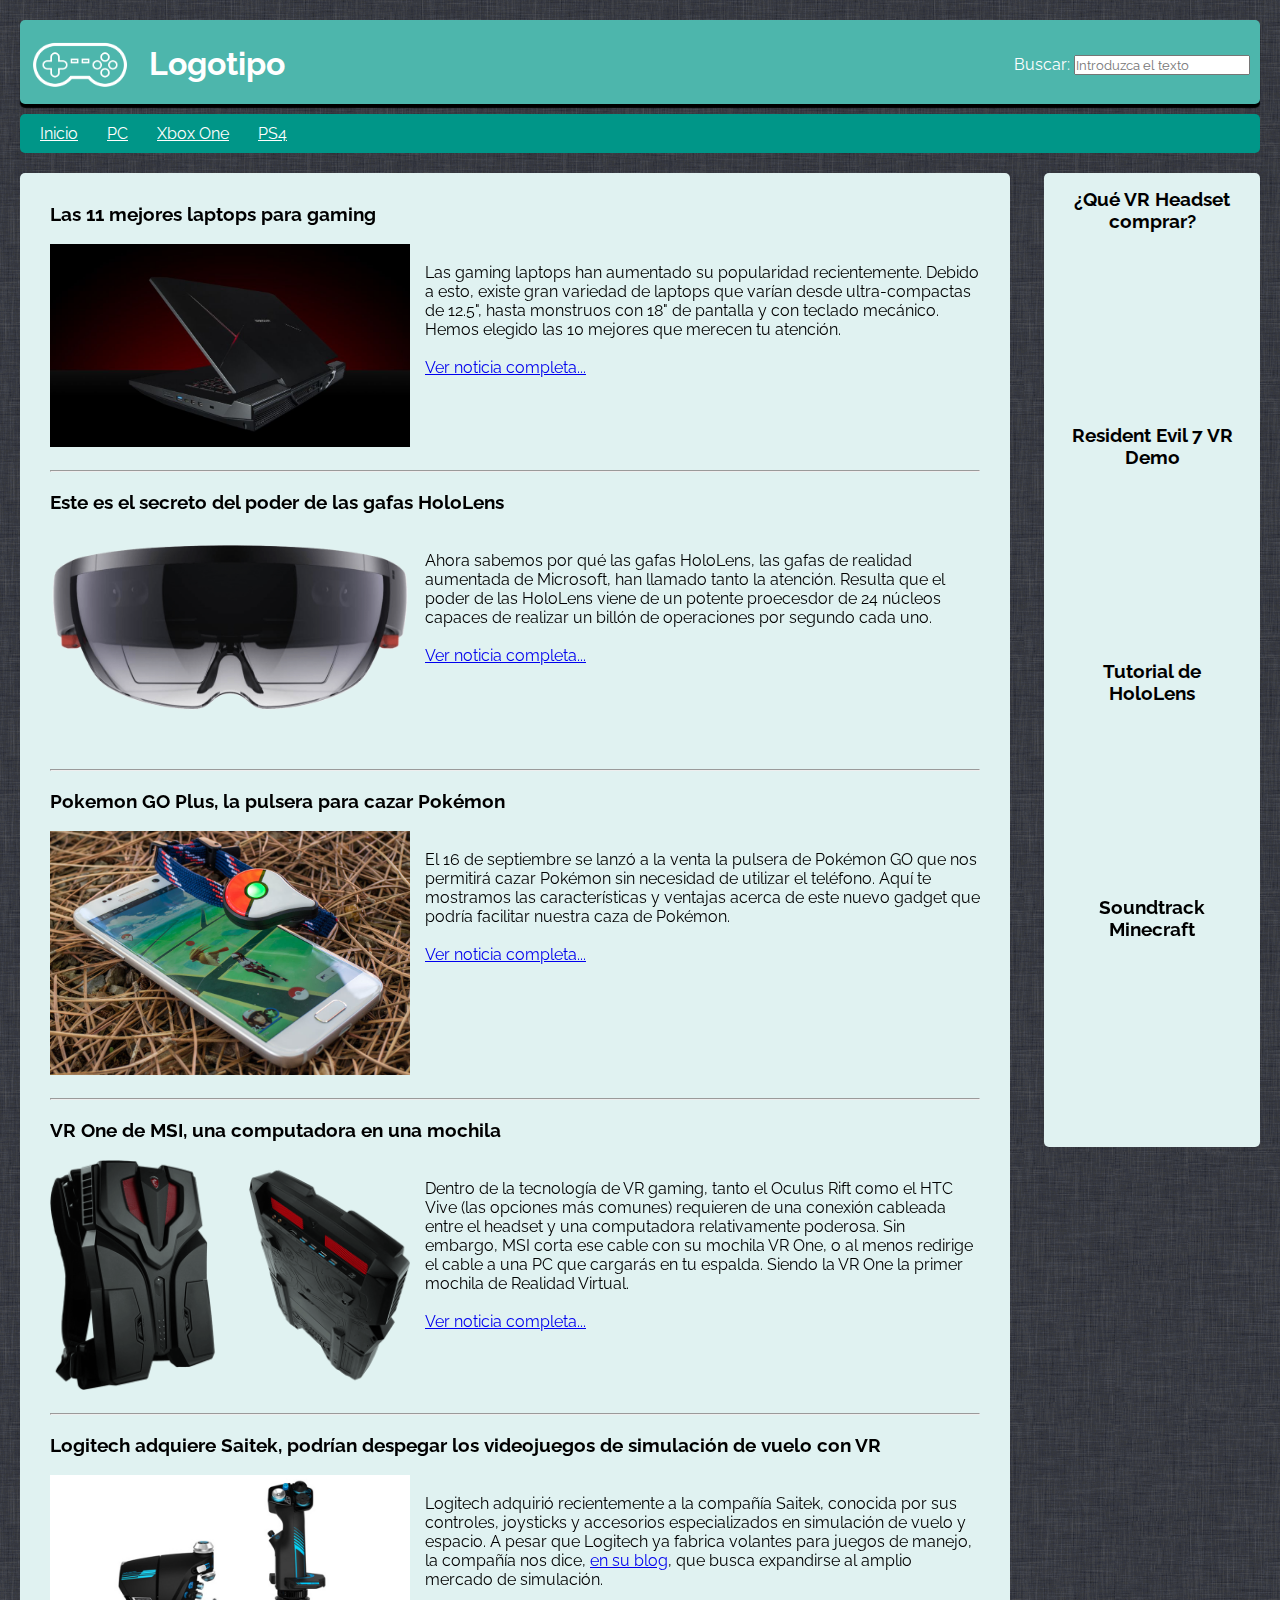
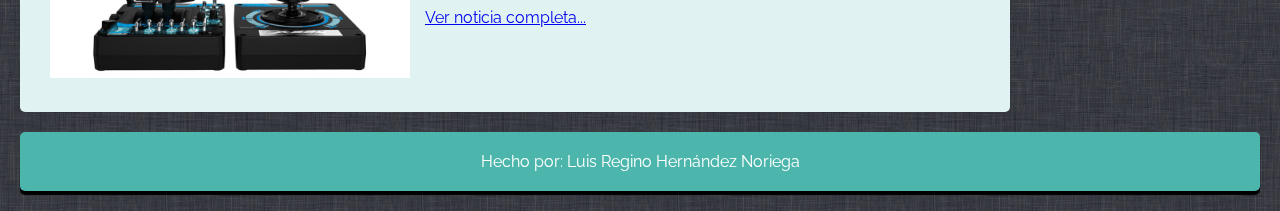
<file: blog/index.html>
<!DOCTYPE html>
<html lang="en">
<head>
	<meta charset="UTF-8">
	<title>Blog estático</title>
	<link href="https://fonts.googleapis.com/css?family=Raleway" rel="stylesheet">
	<style>
		*{
			padding:0px;
			margin:0px;
			font-family: 'Raleway', sans-serif;
		}
		body{
			padding:10px;
			/*background-color:#D2D7D3;*/
			background-image:url("img/IehB7.png");
			background-repeat: repeat;
		}
		header, footer{
			color:white;
			margin:10px;
			background-color:#4db6ac;
			border-radius: 5px;
			padding: 10px;
			box-shadow: 0px 4px 1px black;
		}
		#logotipo, #logotipo *{
			display: inline-block;
			margin-top:5px;
		}
		#titulo{
			margin-left:15px;
			margin-top:10px;
			vertical-align: top;
		}
		#buscar{
			margin-top:25px;
			display:inline-block;
			float:right;
		}
		.limpiar{
			clear:both;
		}
		nav{
			background-color: #009688;
			margin: 10px;
			padding:10px 20px;
			border-radius: 5px
		}
		nav li{
			display:inline-block;
			margin-right: 25px;
			color:white;
		}
		nav a{
			text-decoration: underline;
			color:white;
		}
		nav a:hover{
			font-weight: bold;
			font-size:13pt;
		}
		aside{
			display:inline-block;
			font-size:12pt;
			max-width: 15%;
			min-height: 500px;
			margin:10px;
			padding:20px;
			background-color:#e0f2f1;/*#E7E7DE;*/
			border-radius:5px;		
		}
		aside li{
			margin:5px 20px;
		}
		section{
			border-radius:5px;
			margin:10px;
			display:inline-block;
			
		}
		aside, #main, #right{			
			/*box-shadow: 10px 10px 5px -7px rgba(0,0,0,0.75);	*/
		}
		#main{
			display:inline-block;
			border-radius: 5px;
			padding:30px;
			background-color: #e0f2f1;
			max-width: 75%;
		}
		#main h2{
			font-size:14pt;
		}
		.noticia-imagen{
			float:left;
			display:inline;
			margin-right:15px;
		}
		.noticia-imagen img{
			width:360px;
		}
		.noticia-info{
			clear:left;
			display:inline;
		}
		.limpiar{
			clear:both;
		}
		#main p{
			display:inline;
		}
		#right{
			float:right;
			text-align:center;
			display:inline;
			background-color: #e0f2f1;
			margin:0px;
			padding:15px;
			border-radius: 5px;
			max-width: 15%;
			min-height: 500px;
		}
		footer{
			text-align: center;
			clear:both;
			padding:20px;
		}
		@media screen and (max-width:960px){
			.noticia-imagen img{
				width:250px;
			}
		}
		@media screen and (max-width:960px){
			#main{
				max-width:98%;
			}
			#right{
				min-height: 50px;
				margin-top:15px;
				float:left;
				width:98%;
				max-width: 95%;
			}
			#right iframe{
				width:23%;
				display:inline;
			}
			#right h3, #right br{
				display:none;
			}
		}
	</style>
</head>
<body>
	<header>
		<div id="logotipo">
			<img src="img/logo_white.png" alt="Logo" width="100px"/>
			<h1 id="titulo">Logotipo</h1>
		</div>
		
		<div id="buscar">
			<form action="get">
				<label for="buscar">Buscar:</label>
				<input type="text" placeholder="Introduzca el texto">
			</form>
		</div>
	</header>
	<nav>
		<ul>
			<li><a href="index.html">Inicio</a></li>
			<li><a href="http://www.ign.com/pc" target="_blank">PC</a></li>
			<li><a href="http://www.ign.com/xbox-one" target="_blank">Xbox One</a></li>
			<li><a href="http://www.ign.com/ps4" target="_blank">PS4</a></li>
		</ul>
	</nav>
	<!--<aside>
		<p>Lorem ipsum dolor sit amet, consectetur adipisicing elit. Quo temporibus explicabo voluptas quod reiciendis enim, nihil at voluptatibus consequuntur, ab vitae nesciunt nobis necessitatibus.</p>
			<ul>
				<li>C++</li>
				<li>Java</li>
				<li>C#</li>
			</ul>
	</aside>-->
	<section>
		<div id="main">
			<div class="noticia">
				<h2>Las 11 mejores laptops para gaming</h2><br>
				<div class="noticia-imagen">
					<img src="img/gaming-laptop.jpg" alt="Logo">	
				</div>
				<div class="noticia-info"><br>
					<p>Las gaming laptops han aumentado su popularidad recientemente. Debido a esto, existe gran variedad de laptops que varían desde ultra-compactas de 12.5", hasta monstruos con 18" de pantalla y con teclado mecánico. Hemos elegido las 10 mejores que merecen tu atención.</p> <br><br>
					<a href="http://www.bestproducts.com/tech/electronics/g1636/best-gaming-laptops/?slide=1" target="_blank">Ver noticia completa...</a><br> <br>	
				</div>

				<div class="limpiar"></div>				
			</div>			
			<br><hr><br>
			<div class="noticia">
				<h2>Este es el secreto del poder de las gafas HoloLens</h2><br>
				<div class="noticia-imagen">
					<img src="img/hololens.png" alt="Logo">	
				</div>
				<div class="noticia-info"><br>
					<p>Ahora sabemos por qué las gafas HoloLens, las gafas de realidad aumentada de Microsoft, han llamado tanto la atención. Resulta que el poder de las HoloLens viene de un potente proecesdor de 24 núcleos capaces de realizar un billón de operaciones por segundo cada uno.</p> <br><br>
					<a href="https://www.cnet.com/es/noticias/microsoft-hololens-gafas-realidad-aumentada-procesador-24-nucleos/" target="_blank">Ver noticia completa...</a>
					<br> <br>
				</div>

				<div class="limpiar"></div>				
			</div>
			<br><hr><br>
			<div class="noticia">
				<h2>Pokemon GO Plus, la pulsera para cazar Pokémon</h2><br>
				<div class="noticia-imagen">
					<img src="img/pokegoplus.jpg" alt="Pokemon GO Plus">	
				</div>
				<div class="noticia-info"><br>
					<p>El 16 de septiembre se lanzó a la venta la pulsera de Pokémon GO que nos permitirá cazar Pokémon sin necesidad de utilizar el teléfono. Aquí te mostramos las características y ventajas acerca de este nuevo gadget que podría facilitar nuestra caza de Pokémon.</p><br><br>
					<a href="http://www.elandroidelibre.com/2016/09/analisis-pokemon-go-plus.html" target="_blank">Ver noticia completa...</a><br> <br>	
				</div>

				<div class="limpiar"></div>				
			</div>
			<br><hr><br>
			<div class="noticia">
				<h2>VR One de MSI, una computadora en una mochila</h2><br>
				<div class="noticia-imagen">
					<img src="img/backpack2.png" alt="Pokemon GO Plus">	
				</div>
				<div class="noticia-info"><br>
					<p>Dentro de la tecnología de VR gaming, tanto el Oculus Rift como el HTC Vive (las opciones más comunes) requieren de una conexión cableada entre el headset y una computadora relativamente poderosa. Sin embargo, MSI corta ese cable con su mochila VR One, o al menos redirige el cable a una PC que cargarás en tu espalda. Siendo la VR One la primer mochila de Realidad Virtual.</p><br><br>
					<a href="http://www.pcgamer.com/msis-vr-one-is-a-pascal-powered-pc-in-a-backpack/" target="_blank">Ver noticia completa...</a><br> <br>	
				</div>

				<div class="limpiar"></div>				
			</div>
			<br><hr><br>
			<div class="noticia">
				<h2>Logitech adquiere Saitek, podrían despegar los videojuegos de simulación de vuelo con VR</h2><br>
				<div class="noticia-imagen">
					<img src="img/logitech.jpg" alt="Pokemon GO Plus">	
				</div>
				<div class="noticia-info"><br>
					<p>Logitech adquirió recientemente a la compañía Saitek, conocida por sus controles, joysticks y accesorios especializados en simulación de vuelo y espacio. A pesar que Logitech ya fabrica volantes para juegos de manejo, la compañía nos dice, <a href="http://blog.logitech.com/2016/09/15/creating-immersive-gaming-experience-logitech-acquires-saitek/" target="_blank">en su blog</a>, que busca expandirse al amplio mercado de simulación. </p><br><br>
					<a href="http://www.techradar.com/news/gaming/logitech-cleared-for-take-off-snaps-up-flight-stick-specialist-saitek-1328755" target="_blank">Ver noticia completa...</a><br> <br>	
				</div>

				<div class="limpiar"></div>				
			</div>
		</div>

		<div id="right">
			<h3>¿Qué VR Headset comprar?</h3><br>
			<iframe width="100%" src="https://www.youtube.com/embed/yeoi3R8lHaw?rel=0&amp;showinfo=0" frameborder="0" allowfullscreen></iframe><br><br>
			<h3>Resident Evil 7 VR Demo</h3><br>
			<iframe width="100%" src="https://www.youtube.com/embed/NlNvXjnDDqA?rel=0&amp;showinfo=0" frameborder="0" allowfullscreen></iframe><br><br>
			<h3>Tutorial de HoloLens</h3><br>
			<iframe width="100%" src="https://www.youtube.com/embed/VX3O650comM?rel=0&amp;showinfo=0" frameborder="0" allowfullscreen></iframe><br><br>
			<h3>Soundtrack Minecraft</h3><br>
			<iframe width="100%" src="https://www.youtube.com/embed/vPs5xUTvoHo?rel=0&amp;showinfo=0" frameborder="0" allowfullscreen></iframe><br><br>
		</div>
	</section>
	<footer>
		<p>Hecho por: Luis Regino Hernández Noriega</p>
	</footer>
</body>
</html>
</file>
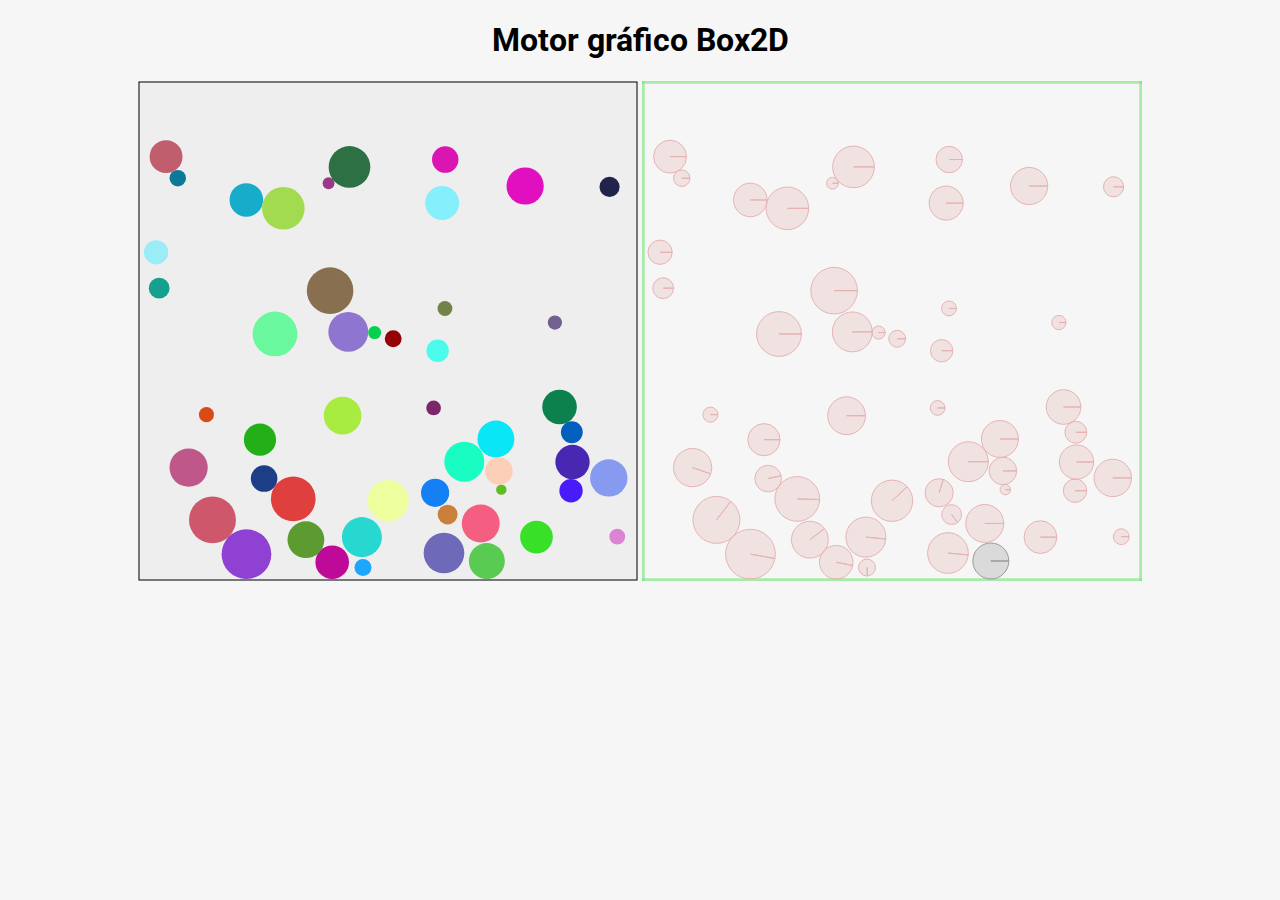
<file: box2d/index.html>
<!DOCTYPE html>
<html lang="en">
<head>
	<meta charset="UTF-8">
	<title>Box2D</title>
	<link href="https://fonts.googleapis.com/css?family=Roboto" rel="stylesheet">
	<script type="text/javascript" src="Box2D.js"></script>
	<script type="text/javascript">
		window.addEventListener("load",eventWindowLoaded,false);

		function eventWindowLoaded(){
			canvasApp();
		}
		function canvasSupport(){
			return Modernizr.canvas;
		}
		function randomColor(){
			var R = Math.floor(Math.random()*256);
			var G = Math.floor(Math.random()*256);
			var B = Math.floor(Math.random()*256);
			return "rgb("+R+","+G+","+B+")";
		}
		function canvasApp(){
			if(!canvasSupport){
				return;
			}
			function dibujarPantalla(){
				world.Step(1/60,10,10);
				world.DrawDebugData();
				world.ClearForces();
				context.fillStyle = "#EEEEEE";
				context.fillRect(0,0,width,height);
				context.strokeStyle="#000000";
				context.strokeRect(1,1,width-2,height-2);
				for(var i=0;i<balls.length;i++){
					var position = balls[i].GetPosition();
					var fixtureList = balls[i].GetFixtureList();
					var shape = fixtureList.GetShape();
					context.fillStyle =  balls[i].color;
					context.beginPath();
					context.arc(position.x * scaleFactor , position.y *
					scaleFactor ,shape.GetRadius() *scaleFactor ,0,Math.PI*2,true);
					context.closePath();
					context.fill();
				}
			}
			//var elCanvas = document.getElementById("canvas");
			var theCanvas = document.getElementById("canvasOne");
			var context = theCanvas.getContext("2d");
			var theCanvasTwo = document.getElementById("canvasTwo");
			var context2 = theCanvasTwo.getContext("2d");
			var b2Vec2 = Box2D.Common.Math.b2Vec2,
			b2BodyDef = Box2D.Dynamics.b2BodyDef,
			b2Body = Box2D.Dynamics.b2Body,
			b2FixtureDef = Box2D.Dynamics.b2FixtureDef,
			b2World = Box2D.Dynamics.b2World,
			b2PolygonShape = Box2D.Collision.Shapes.b2PolygonShape,
			b2CircleShape = Box2D.Collision.Shapes.b2CircleShape,
			b2DebugDraw = Box2D.Dynamics.b2DebugDraw;
			var world = new b2World(new b2Vec2(0,10), true);
			var numBalls = 50;
			var scaleFactor = 30;
			var width = theCanvas.width;
			var height = theCanvas.height;
			var balls= new Array();
			for( var i=0;i<numBalls;i++){
				var ballDef = new b2BodyDef;
				ballDef.type = b2Body.b2_dynamicBody;
				var ypos = (Math.random()*height)/scaleFactor;
				var xpos = (Math.random()*width)/scaleFactor;
				var size = ((Math.random()*20)+5)/scaleFactor;
				ballDef.position.Set(xpos,ypos);
				var ballFixture = new b2FixtureDef;
				ballFixture.density = 10.0;
				ballFixture.friction = 1;
				ballFixture.restitution = 1;
				ballFixture.shape = new b2CircleShape(size);
				var newBall = world.CreateBody(ballDef);
				newBall.CreateFixture(ballFixture);
				newBall.color = randomColor();
				balls.push(newBall);
			}
			var wallDefs = new Array(
			{x:width/(2*scaleFactor),y:(1/scaleFactor),w: width/(2*scaleFactor) ,h:(1/scaleFactor)},

			//top wall (x,y) del centro de la figura, (w,h) a partir del centro de la figura, se hará hacia ambos lados
			{x:width/(2*scaleFactor),y:(height-1)/scaleFactor,w: width/(2*scaleFactor) ,h:1/scaleFactor},
			//bottom wall
			{x:(1/scaleFactor),y:height/(2*scaleFactor),w:(1/scaleFactor),h:height/(2*scaleFactor)},
			//left wall
			{x:(width-1)/scaleFactor,y:height/(2*scaleFactor),w:1/scaleFactor ,h:height/(2*scaleFactor)} );
			//right wall
			var walls = new Array();
			for(var i=0;i<wallDefs.length;i++){
				var wallDef = new b2BodyDef;
				wallDef.type= b2Body.b2_staticBody;
				wallDef.position.Set(wallDefs[i].x,wallDefs[i].y);
				var newWall = world.CreateBody(wallDef);
				var wallFixture = new b2FixtureDef();
				wallFixture.density = 10.0;
				wallFixture.friction = 0.5;
				wallFixture.restitution = 1;
				wallFixture.shape = new b2PolygonShape;
				wallFixture.shape.SetAsBox(wallDefs[i].w, wallDefs[i].h);
				newWall.CreateFixture(wallFixture);
				walls.push(newWall);
			}
			

			var debugDraw = new b2DebugDraw();
			debugDraw.SetSprite(context2);
			debugDraw.SetDrawScale(scaleFactor);
			debugDraw.SetFillAlpha(0.3);
			debugDraw.SetLineThickness(1);
			debugDraw.SetFlags(b2DebugDraw.e_shapeBit | b2DebugDraw.e_jointBit);
			world.SetDebugDraw(debugDraw);
			function gameLoop(){
				window.setTimeout(gameLoop,20);
				dibujarPantalla();
			}
			gameLoop();
		}
		
	</script>
</head>
<body style="background-color:#F6F6F6;">
	<header align="center">
		<h1 style="font-family:Roboto">Motor gráfico Box2D</h1>
	</header>
		<div align="center">
		<canvas id="canvasOne" width="500" height="500">
			Tu navegador no soporta Canvas
		</canvas>
		<canvas id="canvasTwo" width="500" height="500">
			Tu navegador no soporta Canvas
		</canvas>
	</div>
</body>
</html>
</file>
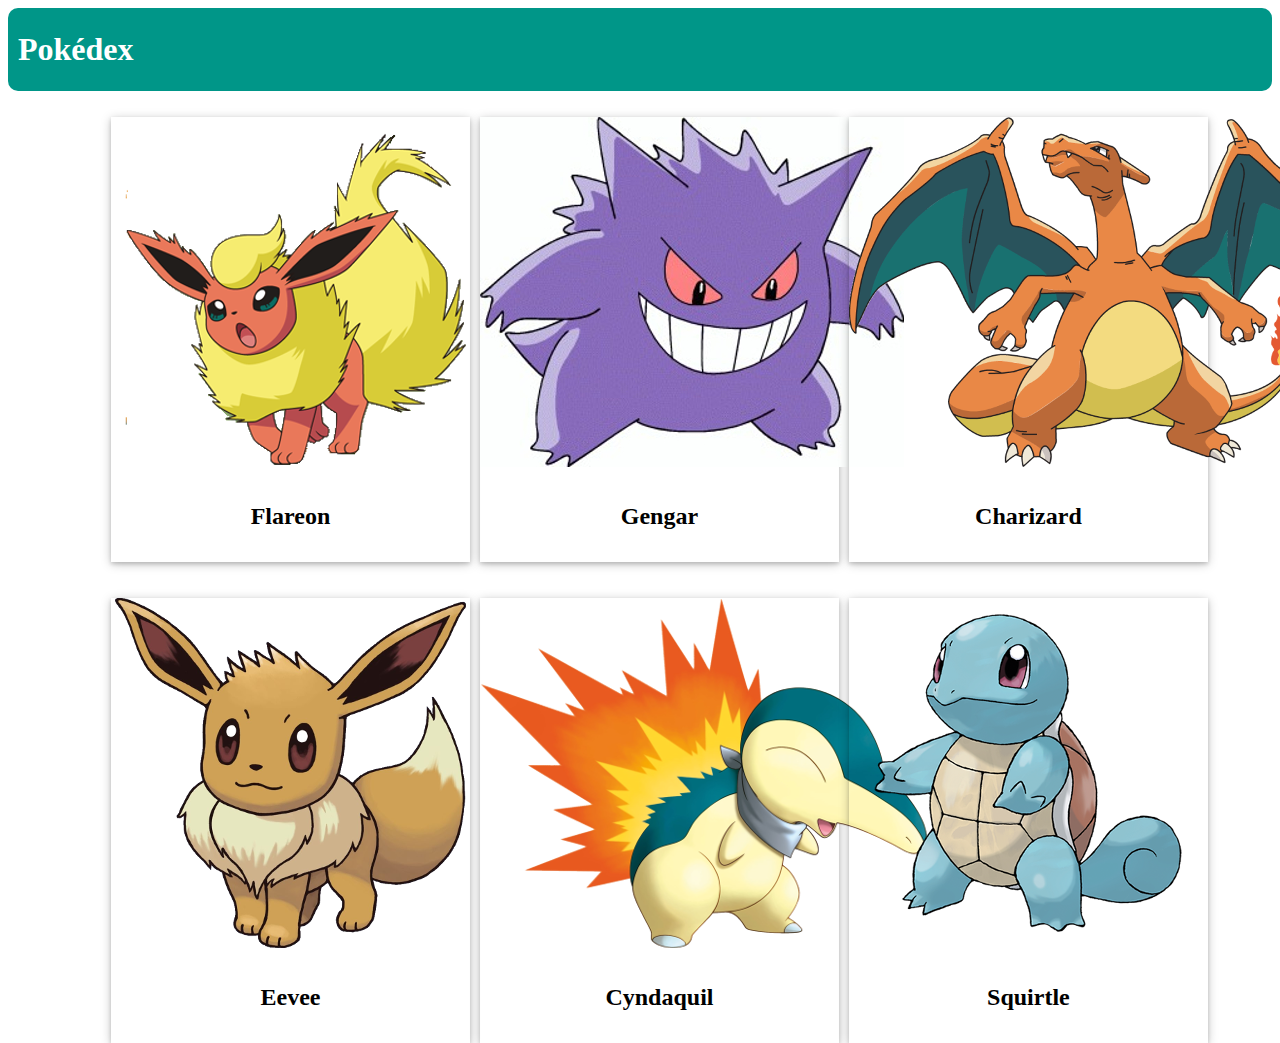
<file: galeria/index.html>
<!DOCTYPE html>
<html lang="en">
<head>
	<meta charset="UTF-8">
	<title>Galería</title>
	<link rel="stylesheet" href="main.css">
</head>
<body>
	<header class="verde">
		<h1>Pokédex</h1>
	</header>
	<div class="contenedor paddingColumna marginArriba">
		<div class="tarjeta">
			<div class="imagenTarjeta"><img src="img/flareon.png" alt="Flareon"></div>
			<div class="infoTarjeta">
				<h4>Flareon</h4>
			</div>
		</div>
		<div class="tarjeta">
			<div class="imagenTarjeta"><img src="img/gengar.jpg" alt="Gengar"></div>
			<div class="infoTarjeta">
				<h4>Gengar</h4>
			</div>
		</div>
		<div class="tarjeta">
			<div class="imagenTarjeta"><img src="img/charizard.png" alt="Charizard"></div>
			<div class="infoTarjeta">
				<h4>Charizard</h4>
			</div>
		</div>
		<div style="clear:both;"></div>
	</div>
	<div class="contenedor paddingColumna marginArriba">
		<div class="tarjeta">
			<div class="imagenTarjeta"><img src="img/eevee.png" alt="Eevee"></div>
			<div class="infoTarjeta">
				<h4>Eevee</h4>
			</div>
		</div>
		<div class="tarjeta">
			<div class="imagenTarjeta"><img src="img/cyndaquil.png" alt="Cyndaquil"></div>
			<div class="infoTarjeta">
				<h4>Cyndaquil</h4>
			</div>
		</div>
		<div class="tarjeta">
			<div class="imagenTarjeta"><img src="img/squirtle.png" alt="Squirtle"></div>
			<div class="infoTarjeta">
				<h4>Squirtle</h4>
			</div>
		</div>
	</div>
</body>
</html>
</file>
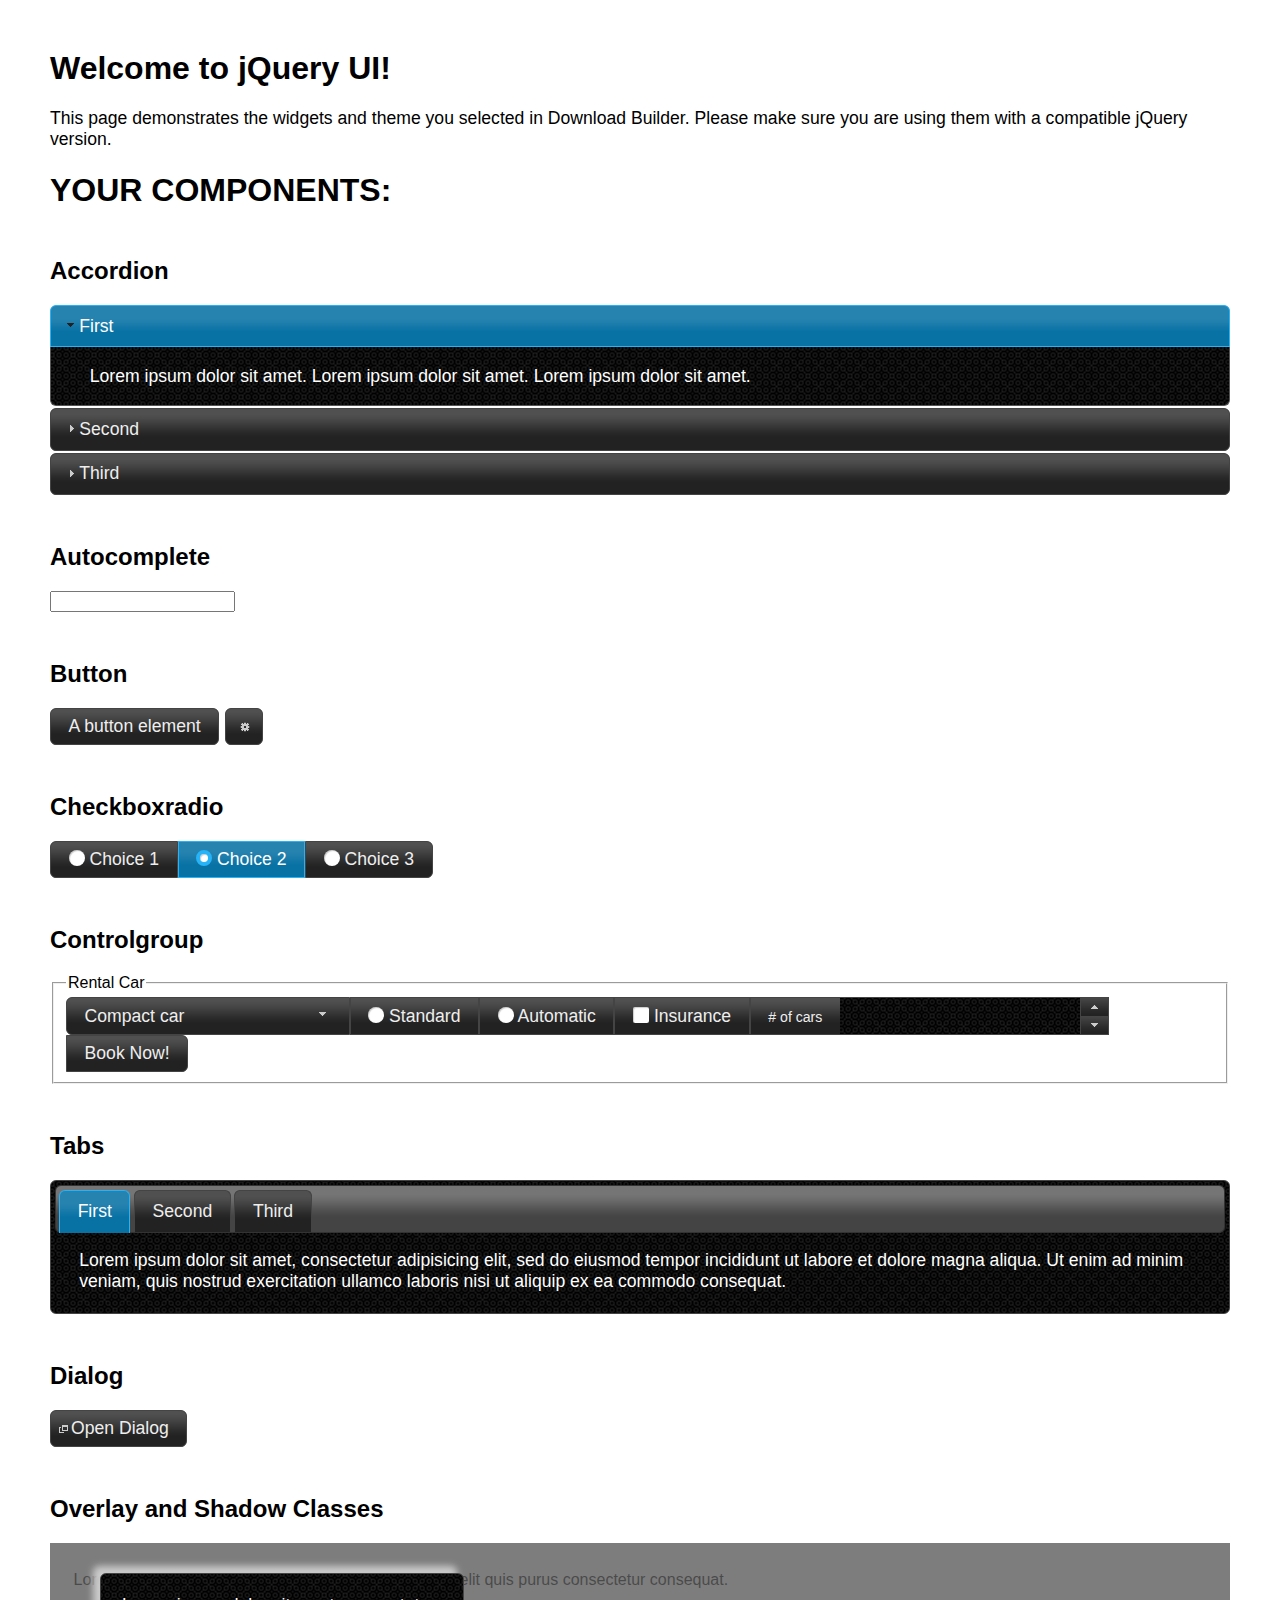
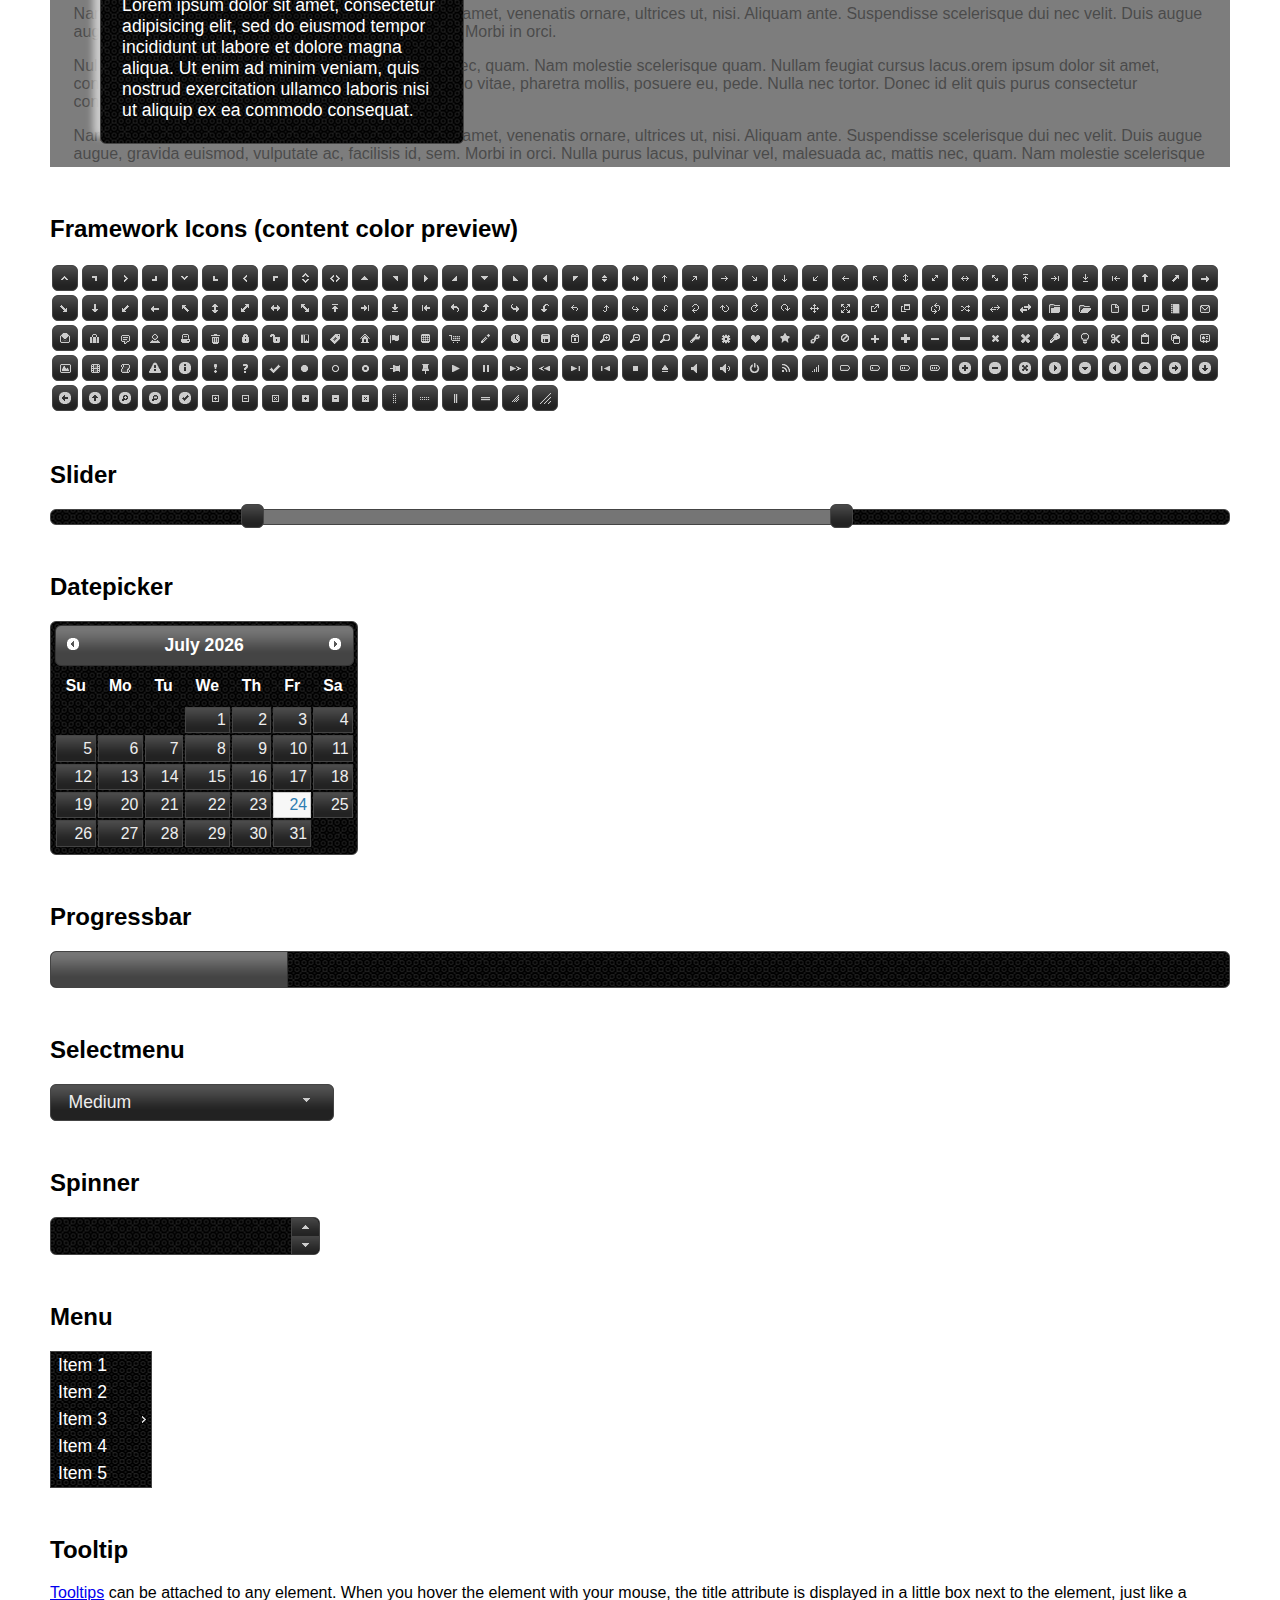
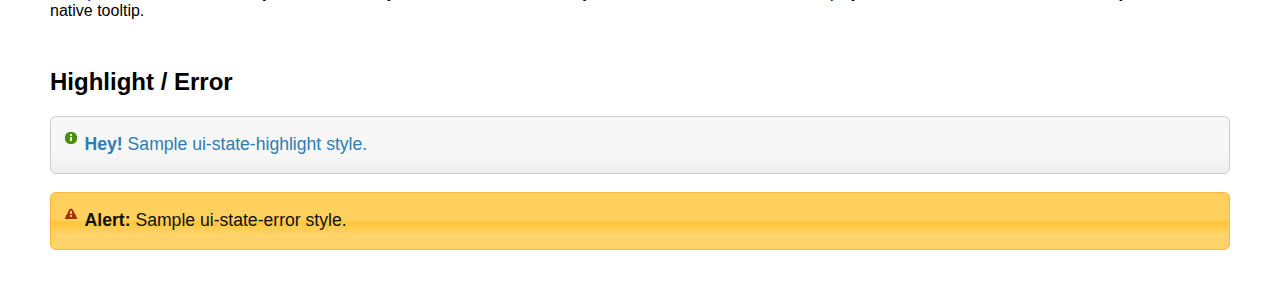
<file: jquery-ui-1.12.1.custom/index.html>
<!doctype html>
<html lang="us">
<head>
	<meta charset="utf-8">
	<title>jQuery UI Example Page</title>
	<link href="jquery-ui.css" rel="stylesheet">
	<style>
	body{
		font-family: "Trebuchet MS", sans-serif;
		margin: 50px;
	}
	.demoHeaders {
		margin-top: 2em;
	}
	#dialog-link {
		padding: .4em 1em .4em 20px;
		text-decoration: none;
		position: relative;
	}
	#dialog-link span.ui-icon {
		margin: 0 5px 0 0;
		position: absolute;
		left: .2em;
		top: 50%;
		margin-top: -8px;
	}
	#icons {
		margin: 0;
		padding: 0;
	}
	#icons li {
		margin: 2px;
		position: relative;
		padding: 4px 0;
		cursor: pointer;
		float: left;
		list-style: none;
	}
	#icons span.ui-icon {
		float: left;
		margin: 0 4px;
	}
	.fakewindowcontain .ui-widget-overlay {
		position: absolute;
	}
	select {
		width: 200px;
	}
	</style>
</head>
<body>

<h1>Welcome to jQuery UI!</h1>

<div class="ui-widget">
	<p>This page demonstrates the widgets and theme you selected in Download Builder. Please make sure you are using them with a compatible jQuery version.</p>
</div>

<h1>YOUR COMPONENTS:</h1>


<!-- Accordion -->
<h2 class="demoHeaders">Accordion</h2>
<div id="accordion">
	<h3>First</h3>
	<div>Lorem ipsum dolor sit amet. Lorem ipsum dolor sit amet. Lorem ipsum dolor sit amet.</div>
	<h3>Second</h3>
	<div>Phasellus mattis tincidunt nibh.</div>
	<h3>Third</h3>
	<div>Nam dui erat, auctor a, dignissim quis.</div>
</div>



<!-- Autocomplete -->
<h2 class="demoHeaders">Autocomplete</h2>
<div>
	<input id="autocomplete" title="type &quot;a&quot;">
</div>



<!-- Button -->
<h2 class="demoHeaders">Button</h2>
<button id="button">A button element</button>
<button id="button-icon">An icon-only button</button>



<!-- Checkboxradio -->
<h2 class="demoHeaders">Checkboxradio</h2>
<form style="margin-top: 1em;">
	<div id="radioset">
		<input type="radio" id="radio1" name="radio"><label for="radio1">Choice 1</label>
		<input type="radio" id="radio2" name="radio" checked="checked"><label for="radio2">Choice 2</label>
		<input type="radio" id="radio3" name="radio"><label for="radio3">Choice 3</label>
	</div>
</form>



<!-- Controlgroup -->
<h2 class="demoHeaders">Controlgroup</h2>
<fieldset>
	<legend>Rental Car</legend>
	<div id="controlgroup">
		<select id="car-type">
			<option>Compact car</option>
			<option>Midsize car</option>
			<option>Full size car</option>
			<option>SUV</option>
			<option>Luxury</option>
			<option>Truck</option>
			<option>Van</option>
		</select>
		<label for="transmission-standard">Standard</label>
		<input type="radio" name="transmission" id="transmission-standard">
		<label for="transmission-automatic">Automatic</label>
		<input type="radio" name="transmission" id="transmission-automatic">
		<label for="insurance">Insurance</label>
		<input type="checkbox" name="insurance" id="insurance">
		<label for="horizontal-spinner" class="ui-controlgroup-label"># of cars</label>
		<input id="horizontal-spinner" class="ui-spinner-input">
		<button>Book Now!</button>
	</div>
</fieldset>



<!-- Tabs -->
<h2 class="demoHeaders">Tabs</h2>
<div id="tabs">
	<ul>
		<li><a href="#tabs-1">First</a></li>
		<li><a href="#tabs-2">Second</a></li>
		<li><a href="#tabs-3">Third</a></li>
	</ul>
	<div id="tabs-1">Lorem ipsum dolor sit amet, consectetur adipisicing elit, sed do eiusmod tempor incididunt ut labore et dolore magna aliqua. Ut enim ad minim veniam, quis nostrud exercitation ullamco laboris nisi ut aliquip ex ea commodo consequat.</div>
	<div id="tabs-2">Phasellus mattis tincidunt nibh. Cras orci urna, blandit id, pretium vel, aliquet ornare, felis. Maecenas scelerisque sem non nisl. Fusce sed lorem in enim dictum bibendum.</div>
	<div id="tabs-3">Nam dui erat, auctor a, dignissim quis, sollicitudin eu, felis. Pellentesque nisi urna, interdum eget, sagittis et, consequat vestibulum, lacus. Mauris porttitor ullamcorper augue.</div>
</div>



<h2 class="demoHeaders">Dialog</h2>
<p>
	<button id="dialog-link" class="ui-button ui-corner-all ui-widget">
		<span class="ui-icon ui-icon-newwin"></span>Open Dialog
	</button>
</p>

<h2 class="demoHeaders">Overlay and Shadow Classes</h2>
<div style="position: relative; width: 96%; height: 200px; padding:1% 2%; overflow:hidden;" class="fakewindowcontain">
	<p>Lorem ipsum dolor sit amet,  Nulla nec tortor. Donec id elit quis purus consectetur consequat. </p><p>Nam congue semper tellus. Sed erat dolor, dapibus sit amet, venenatis ornare, ultrices ut, nisi. Aliquam ante. Suspendisse scelerisque dui nec velit. Duis augue augue, gravida euismod, vulputate ac, facilisis id, sem. Morbi in orci. </p><p>Nulla purus lacus, pulvinar vel, malesuada ac, mattis nec, quam. Nam molestie scelerisque quam. Nullam feugiat cursus lacus.orem ipsum dolor sit amet, consectetur adipiscing elit. Donec libero risus, commodo vitae, pharetra mollis, posuere eu, pede. Nulla nec tortor. Donec id elit quis purus consectetur consequat. </p><p>Nam congue semper tellus. Sed erat dolor, dapibus sit amet, venenatis ornare, ultrices ut, nisi. Aliquam ante. Suspendisse scelerisque dui nec velit. Duis augue augue, gravida euismod, vulputate ac, facilisis id, sem. Morbi in orci. Nulla purus lacus, pulvinar vel, malesuada ac, mattis nec, quam. Nam molestie scelerisque quam. </p><p>Nullam feugiat cursus lacus.orem ipsum dolor sit amet, consectetur adipiscing elit. Donec libero risus, commodo vitae, pharetra mollis, posuere eu, pede. Nulla nec tortor. Donec id elit quis purus consectetur consequat. Nam congue semper tellus. Sed erat dolor, dapibus sit amet, venenatis ornare, ultrices ut, nisi. Aliquam ante. </p><p>Suspendisse scelerisque dui nec velit. Duis augue augue, gravida euismod, vulputate ac, facilisis id, sem. Morbi in orci. Nulla purus lacus, pulvinar vel, malesuada ac, mattis nec, quam. Nam molestie scelerisque quam. Nullam feugiat cursus lacus.orem ipsum dolor sit amet, consectetur adipiscing elit. Donec libero risus, commodo vitae, pharetra mollis, posuere eu, pede. Nulla nec tortor. Donec id elit quis purus consectetur consequat. Nam congue semper tellus. Sed erat dolor, dapibus sit amet, venenatis ornare, ultrices ut, nisi. </p>

	<!-- ui-dialog -->
	<div class="ui-widget-overlay ui-front"></div>
	<div style="position: absolute; width: 320px; left: 50px; top: 30px; padding: 1.2em" class="ui-widget ui-front ui-widget-content ui-corner-all ui-widget-shadow">
		Lorem ipsum dolor sit amet, consectetur adipisicing elit, sed do eiusmod tempor incididunt ut labore et dolore magna aliqua. Ut enim ad minim veniam, quis nostrud exercitation ullamco laboris nisi ut aliquip ex ea commodo consequat.
	</div>

</div>

<!-- ui-dialog -->
<div id="dialog" title="Dialog Title">
	<p>Lorem ipsum dolor sit amet, consectetur adipisicing elit, sed do eiusmod tempor incididunt ut labore et dolore magna aliqua. Ut enim ad minim veniam, quis nostrud exercitation ullamco laboris nisi ut aliquip ex ea commodo consequat.</p>
</div>



<h2 class="demoHeaders">Framework Icons (content color preview)</h2>
<ul id="icons" class="ui-widget ui-helper-clearfix">
	<li class="ui-state-default ui-corner-all" title=".ui-icon-caret-1-n"><span class="ui-icon ui-icon-caret-1-n"></span></li>
	<li class="ui-state-default ui-corner-all" title=".ui-icon-caret-1-ne"><span class="ui-icon ui-icon-caret-1-ne"></span></li>
	<li class="ui-state-default ui-corner-all" title=".ui-icon-caret-1-e"><span class="ui-icon ui-icon-caret-1-e"></span></li>
	<li class="ui-state-default ui-corner-all" title=".ui-icon-caret-1-se"><span class="ui-icon ui-icon-caret-1-se"></span></li>
	<li class="ui-state-default ui-corner-all" title=".ui-icon-caret-1-s"><span class="ui-icon ui-icon-caret-1-s"></span></li>
	<li class="ui-state-default ui-corner-all" title=".ui-icon-caret-1-sw"><span class="ui-icon ui-icon-caret-1-sw"></span></li>
	<li class="ui-state-default ui-corner-all" title=".ui-icon-caret-1-w"><span class="ui-icon ui-icon-caret-1-w"></span></li>
	<li class="ui-state-default ui-corner-all" title=".ui-icon-caret-1-nw"><span class="ui-icon ui-icon-caret-1-nw"></span></li>
	<li class="ui-state-default ui-corner-all" title=".ui-icon-caret-2-n-s"><span class="ui-icon ui-icon-caret-2-n-s"></span></li>
	<li class="ui-state-default ui-corner-all" title=".ui-icon-caret-2-e-w"><span class="ui-icon ui-icon-caret-2-e-w"></span></li>
	<li class="ui-state-default ui-corner-all" title=".ui-icon-triangle-1-n"><span class="ui-icon ui-icon-triangle-1-n"></span></li>
	<li class="ui-state-default ui-corner-all" title=".ui-icon-triangle-1-ne"><span class="ui-icon ui-icon-triangle-1-ne"></span></li>
	<li class="ui-state-default ui-corner-all" title=".ui-icon-triangle-1-e"><span class="ui-icon ui-icon-triangle-1-e"></span></li>
	<li class="ui-state-default ui-corner-all" title=".ui-icon-triangle-1-se"><span class="ui-icon ui-icon-triangle-1-se"></span></li>
	<li class="ui-state-default ui-corner-all" title=".ui-icon-triangle-1-s"><span class="ui-icon ui-icon-triangle-1-s"></span></li>
	<li class="ui-state-default ui-corner-all" title=".ui-icon-triangle-1-sw"><span class="ui-icon ui-icon-triangle-1-sw"></span></li>
	<li class="ui-state-default ui-corner-all" title=".ui-icon-triangle-1-w"><span class="ui-icon ui-icon-triangle-1-w"></span></li>
	<li class="ui-state-default ui-corner-all" title=".ui-icon-triangle-1-nw"><span class="ui-icon ui-icon-triangle-1-nw"></span></li>
	<li class="ui-state-default ui-corner-all" title=".ui-icon-triangle-2-n-s"><span class="ui-icon ui-icon-triangle-2-n-s"></span></li>
	<li class="ui-state-default ui-corner-all" title=".ui-icon-triangle-2-e-w"><span class="ui-icon ui-icon-triangle-2-e-w"></span></li>
	<li class="ui-state-default ui-corner-all" title=".ui-icon-arrow-1-n"><span class="ui-icon ui-icon-arrow-1-n"></span></li>
	<li class="ui-state-default ui-corner-all" title=".ui-icon-arrow-1-ne"><span class="ui-icon ui-icon-arrow-1-ne"></span></li>
	<li class="ui-state-default ui-corner-all" title=".ui-icon-arrow-1-e"><span class="ui-icon ui-icon-arrow-1-e"></span></li>
	<li class="ui-state-default ui-corner-all" title=".ui-icon-arrow-1-se"><span class="ui-icon ui-icon-arrow-1-se"></span></li>
	<li class="ui-state-default ui-corner-all" title=".ui-icon-arrow-1-s"><span class="ui-icon ui-icon-arrow-1-s"></span></li>
	<li class="ui-state-default ui-corner-all" title=".ui-icon-arrow-1-sw"><span class="ui-icon ui-icon-arrow-1-sw"></span></li>
	<li class="ui-state-default ui-corner-all" title=".ui-icon-arrow-1-w"><span class="ui-icon ui-icon-arrow-1-w"></span></li>
	<li class="ui-state-default ui-corner-all" title=".ui-icon-arrow-1-nw"><span class="ui-icon ui-icon-arrow-1-nw"></span></li>
	<li class="ui-state-default ui-corner-all" title=".ui-icon-arrow-2-n-s"><span class="ui-icon ui-icon-arrow-2-n-s"></span></li>
	<li class="ui-state-default ui-corner-all" title=".ui-icon-arrow-2-ne-sw"><span class="ui-icon ui-icon-arrow-2-ne-sw"></span></li>
	<li class="ui-state-default ui-corner-all" title=".ui-icon-arrow-2-e-w"><span class="ui-icon ui-icon-arrow-2-e-w"></span></li>
	<li class="ui-state-default ui-corner-all" title=".ui-icon-arrow-2-se-nw"><span class="ui-icon ui-icon-arrow-2-se-nw"></span></li>
	<li class="ui-state-default ui-corner-all" title=".ui-icon-arrowstop-1-n"><span class="ui-icon ui-icon-arrowstop-1-n"></span></li>
	<li class="ui-state-default ui-corner-all" title=".ui-icon-arrowstop-1-e"><span class="ui-icon ui-icon-arrowstop-1-e"></span></li>
	<li class="ui-state-default ui-corner-all" title=".ui-icon-arrowstop-1-s"><span class="ui-icon ui-icon-arrowstop-1-s"></span></li>
	<li class="ui-state-default ui-corner-all" title=".ui-icon-arrowstop-1-w"><span class="ui-icon ui-icon-arrowstop-1-w"></span></li>
	<li class="ui-state-default ui-corner-all" title=".ui-icon-arrowthick-1-n"><span class="ui-icon ui-icon-arrowthick-1-n"></span></li>
	<li class="ui-state-default ui-corner-all" title=".ui-icon-arrowthick-1-ne"><span class="ui-icon ui-icon-arrowthick-1-ne"></span></li>
	<li class="ui-state-default ui-corner-all" title=".ui-icon-arrowthick-1-e"><span class="ui-icon ui-icon-arrowthick-1-e"></span></li>
	<li class="ui-state-default ui-corner-all" title=".ui-icon-arrowthick-1-se"><span class="ui-icon ui-icon-arrowthick-1-se"></span></li>
	<li class="ui-state-default ui-corner-all" title=".ui-icon-arrowthick-1-s"><span class="ui-icon ui-icon-arrowthick-1-s"></span></li>
	<li class="ui-state-default ui-corner-all" title=".ui-icon-arrowthick-1-sw"><span class="ui-icon ui-icon-arrowthick-1-sw"></span></li>
	<li class="ui-state-default ui-corner-all" title=".ui-icon-arrowthick-1-w"><span class="ui-icon ui-icon-arrowthick-1-w"></span></li>
	<li class="ui-state-default ui-corner-all" title=".ui-icon-arrowthick-1-nw"><span class="ui-icon ui-icon-arrowthick-1-nw"></span></li>
	<li class="ui-state-default ui-corner-all" title=".ui-icon-arrowthick-2-n-s"><span class="ui-icon ui-icon-arrowthick-2-n-s"></span></li>
	<li class="ui-state-default ui-corner-all" title=".ui-icon-arrowthick-2-ne-sw"><span class="ui-icon ui-icon-arrowthick-2-ne-sw"></span></li>
	<li class="ui-state-default ui-corner-all" title=".ui-icon-arrowthick-2-e-w"><span class="ui-icon ui-icon-arrowthick-2-e-w"></span></li>
	<li class="ui-state-default ui-corner-all" title=".ui-icon-arrowthick-2-se-nw"><span class="ui-icon ui-icon-arrowthick-2-se-nw"></span></li>
	<li class="ui-state-default ui-corner-all" title=".ui-icon-arrowthickstop-1-n"><span class="ui-icon ui-icon-arrowthickstop-1-n"></span></li>
	<li class="ui-state-default ui-corner-all" title=".ui-icon-arrowthickstop-1-e"><span class="ui-icon ui-icon-arrowthickstop-1-e"></span></li>
	<li class="ui-state-default ui-corner-all" title=".ui-icon-arrowthickstop-1-s"><span class="ui-icon ui-icon-arrowthickstop-1-s"></span></li>
	<li class="ui-state-default ui-corner-all" title=".ui-icon-arrowthickstop-1-w"><span class="ui-icon ui-icon-arrowthickstop-1-w"></span></li>
	<li class="ui-state-default ui-corner-all" title=".ui-icon-arrowreturnthick-1-w"><span class="ui-icon ui-icon-arrowreturnthick-1-w"></span></li>
	<li class="ui-state-default ui-corner-all" title=".ui-icon-arrowreturnthick-1-n"><span class="ui-icon ui-icon-arrowreturnthick-1-n"></span></li>
	<li class="ui-state-default ui-corner-all" title=".ui-icon-arrowreturnthick-1-e"><span class="ui-icon ui-icon-arrowreturnthick-1-e"></span></li>
	<li class="ui-state-default ui-corner-all" title=".ui-icon-arrowreturnthick-1-s"><span class="ui-icon ui-icon-arrowreturnthick-1-s"></span></li>
	<li class="ui-state-default ui-corner-all" title=".ui-icon-arrowreturn-1-w"><span class="ui-icon ui-icon-arrowreturn-1-w"></span></li>
	<li class="ui-state-default ui-corner-all" title=".ui-icon-arrowreturn-1-n"><span class="ui-icon ui-icon-arrowreturn-1-n"></span></li>
	<li class="ui-state-default ui-corner-all" title=".ui-icon-arrowreturn-1-e"><span class="ui-icon ui-icon-arrowreturn-1-e"></span></li>
	<li class="ui-state-default ui-corner-all" title=".ui-icon-arrowreturn-1-s"><span class="ui-icon ui-icon-arrowreturn-1-s"></span></li>
	<li class="ui-state-default ui-corner-all" title=".ui-icon-arrowrefresh-1-w"><span class="ui-icon ui-icon-arrowrefresh-1-w"></span></li>
	<li class="ui-state-default ui-corner-all" title=".ui-icon-arrowrefresh-1-n"><span class="ui-icon ui-icon-arrowrefresh-1-n"></span></li>
	<li class="ui-state-default ui-corner-all" title=".ui-icon-arrowrefresh-1-e"><span class="ui-icon ui-icon-arrowrefresh-1-e"></span></li>
	<li class="ui-state-default ui-corner-all" title=".ui-icon-arrowrefresh-1-s"><span class="ui-icon ui-icon-arrowrefresh-1-s"></span></li>
	<li class="ui-state-default ui-corner-all" title=".ui-icon-arrow-4"><span class="ui-icon ui-icon-arrow-4"></span></li>
	<li class="ui-state-default ui-corner-all" title=".ui-icon-arrow-4-diag"><span class="ui-icon ui-icon-arrow-4-diag"></span></li>
	<li class="ui-state-default ui-corner-all" title=".ui-icon-extlink"><span class="ui-icon ui-icon-extlink"></span></li>
	<li class="ui-state-default ui-corner-all" title=".ui-icon-newwin"><span class="ui-icon ui-icon-newwin"></span></li>
	<li class="ui-state-default ui-corner-all" title=".ui-icon-refresh"><span class="ui-icon ui-icon-refresh"></span></li>
	<li class="ui-state-default ui-corner-all" title=".ui-icon-shuffle"><span class="ui-icon ui-icon-shuffle"></span></li>
	<li class="ui-state-default ui-corner-all" title=".ui-icon-transfer-e-w"><span class="ui-icon ui-icon-transfer-e-w"></span></li>
	<li class="ui-state-default ui-corner-all" title=".ui-icon-transferthick-e-w"><span class="ui-icon ui-icon-transferthick-e-w"></span></li>
	<li class="ui-state-default ui-corner-all" title=".ui-icon-folder-collapsed"><span class="ui-icon ui-icon-folder-collapsed"></span></li>
	<li class="ui-state-default ui-corner-all" title=".ui-icon-folder-open"><span class="ui-icon ui-icon-folder-open"></span></li>
	<li class="ui-state-default ui-corner-all" title=".ui-icon-document"><span class="ui-icon ui-icon-document"></span></li>
	<li class="ui-state-default ui-corner-all" title=".ui-icon-document-b"><span class="ui-icon ui-icon-document-b"></span></li>
	<li class="ui-state-default ui-corner-all" title=".ui-icon-note"><span class="ui-icon ui-icon-note"></span></li>
	<li class="ui-state-default ui-corner-all" title=".ui-icon-mail-closed"><span class="ui-icon ui-icon-mail-closed"></span></li>
	<li class="ui-state-default ui-corner-all" title=".ui-icon-mail-open"><span class="ui-icon ui-icon-mail-open"></span></li>
	<li class="ui-state-default ui-corner-all" title=".ui-icon-suitcase"><span class="ui-icon ui-icon-suitcase"></span></li>
	<li class="ui-state-default ui-corner-all" title=".ui-icon-comment"><span class="ui-icon ui-icon-comment"></span></li>
	<li class="ui-state-default ui-corner-all" title=".ui-icon-person"><span class="ui-icon ui-icon-person"></span></li>
	<li class="ui-state-default ui-corner-all" title=".ui-icon-print"><span class="ui-icon ui-icon-print"></span></li>
	<li class="ui-state-default ui-corner-all" title=".ui-icon-trash"><span class="ui-icon ui-icon-trash"></span></li>
	<li class="ui-state-default ui-corner-all" title=".ui-icon-locked"><span class="ui-icon ui-icon-locked"></span></li>
	<li class="ui-state-default ui-corner-all" title=".ui-icon-unlocked"><span class="ui-icon ui-icon-unlocked"></span></li>
	<li class="ui-state-default ui-corner-all" title=".ui-icon-bookmark"><span class="ui-icon ui-icon-bookmark"></span></li>
	<li class="ui-state-default ui-corner-all" title=".ui-icon-tag"><span class="ui-icon ui-icon-tag"></span></li>
	<li class="ui-state-default ui-corner-all" title=".ui-icon-home"><span class="ui-icon ui-icon-home"></span></li>
	<li class="ui-state-default ui-corner-all" title=".ui-icon-flag"><span class="ui-icon ui-icon-flag"></span></li>
	<li class="ui-state-default ui-corner-all" title=".ui-icon-calculator"><span class="ui-icon ui-icon-calculator"></span></li>
	<li class="ui-state-default ui-corner-all" title=".ui-icon-cart"><span class="ui-icon ui-icon-cart"></span></li>
	<li class="ui-state-default ui-corner-all" title=".ui-icon-pencil"><span class="ui-icon ui-icon-pencil"></span></li>
	<li class="ui-state-default ui-corner-all" title=".ui-icon-clock"><span class="ui-icon ui-icon-clock"></span></li>
	<li class="ui-state-default ui-corner-all" title=".ui-icon-disk"><span class="ui-icon ui-icon-disk"></span></li>
	<li class="ui-state-default ui-corner-all" title=".ui-icon-calendar"><span class="ui-icon ui-icon-calendar"></span></li>
	<li class="ui-state-default ui-corner-all" title=".ui-icon-zoomin"><span class="ui-icon ui-icon-zoomin"></span></li>
	<li class="ui-state-default ui-corner-all" title=".ui-icon-zoomout"><span class="ui-icon ui-icon-zoomout"></span></li>
	<li class="ui-state-default ui-corner-all" title=".ui-icon-search"><span class="ui-icon ui-icon-search"></span></li>
	<li class="ui-state-default ui-corner-all" title=".ui-icon-wrench"><span class="ui-icon ui-icon-wrench"></span></li>
	<li class="ui-state-default ui-corner-all" title=".ui-icon-gear"><span class="ui-icon ui-icon-gear"></span></li>
	<li class="ui-state-default ui-corner-all" title=".ui-icon-heart"><span class="ui-icon ui-icon-heart"></span></li>
	<li class="ui-state-default ui-corner-all" title=".ui-icon-star"><span class="ui-icon ui-icon-star"></span></li>
	<li class="ui-state-default ui-corner-all" title=".ui-icon-link"><span class="ui-icon ui-icon-link"></span></li>
	<li class="ui-state-default ui-corner-all" title=".ui-icon-cancel"><span class="ui-icon ui-icon-cancel"></span></li>
	<li class="ui-state-default ui-corner-all" title=".ui-icon-plus"><span class="ui-icon ui-icon-plus"></span></li>
	<li class="ui-state-default ui-corner-all" title=".ui-icon-plusthick"><span class="ui-icon ui-icon-plusthick"></span></li>
	<li class="ui-state-default ui-corner-all" title=".ui-icon-minus"><span class="ui-icon ui-icon-minus"></span></li>
	<li class="ui-state-default ui-corner-all" title=".ui-icon-minusthick"><span class="ui-icon ui-icon-minusthick"></span></li>
	<li class="ui-state-default ui-corner-all" title=".ui-icon-close"><span class="ui-icon ui-icon-close"></span></li>
	<li class="ui-state-default ui-corner-all" title=".ui-icon-closethick"><span class="ui-icon ui-icon-closethick"></span></li>
	<li class="ui-state-default ui-corner-all" title=".ui-icon-key"><span class="ui-icon ui-icon-key"></span></li>
	<li class="ui-state-default ui-corner-all" title=".ui-icon-lightbulb"><span class="ui-icon ui-icon-lightbulb"></span></li>
	<li class="ui-state-default ui-corner-all" title=".ui-icon-scissors"><span class="ui-icon ui-icon-scissors"></span></li>
	<li class="ui-state-default ui-corner-all" title=".ui-icon-clipboard"><span class="ui-icon ui-icon-clipboard"></span></li>
	<li class="ui-state-default ui-corner-all" title=".ui-icon-copy"><span class="ui-icon ui-icon-copy"></span></li>
	<li class="ui-state-default ui-corner-all" title=".ui-icon-contact"><span class="ui-icon ui-icon-contact"></span></li>
	<li class="ui-state-default ui-corner-all" title=".ui-icon-image"><span class="ui-icon ui-icon-image"></span></li>
	<li class="ui-state-default ui-corner-all" title=".ui-icon-video"><span class="ui-icon ui-icon-video"></span></li>
	<li class="ui-state-default ui-corner-all" title=".ui-icon-script"><span class="ui-icon ui-icon-script"></span></li>
	<li class="ui-state-default ui-corner-all" title=".ui-icon-alert"><span class="ui-icon ui-icon-alert"></span></li>
	<li class="ui-state-default ui-corner-all" title=".ui-icon-info"><span class="ui-icon ui-icon-info"></span></li>
	<li class="ui-state-default ui-corner-all" title=".ui-icon-notice"><span class="ui-icon ui-icon-notice"></span></li>
	<li class="ui-state-default ui-corner-all" title=".ui-icon-help"><span class="ui-icon ui-icon-help"></span></li>
	<li class="ui-state-default ui-corner-all" title=".ui-icon-check"><span class="ui-icon ui-icon-check"></span></li>
	<li class="ui-state-default ui-corner-all" title=".ui-icon-bullet"><span class="ui-icon ui-icon-bullet"></span></li>
	<li class="ui-state-default ui-corner-all" title=".ui-icon-radio-off"><span class="ui-icon ui-icon-radio-off"></span></li>
	<li class="ui-state-default ui-corner-all" title=".ui-icon-radio-on"><span class="ui-icon ui-icon-radio-on"></span></li>
	<li class="ui-state-default ui-corner-all" title=".ui-icon-pin-w"><span class="ui-icon ui-icon-pin-w"></span></li>
	<li class="ui-state-default ui-corner-all" title=".ui-icon-pin-s"><span class="ui-icon ui-icon-pin-s"></span></li>
	<li class="ui-state-default ui-corner-all" title=".ui-icon-play"><span class="ui-icon ui-icon-play"></span></li>
	<li class="ui-state-default ui-corner-all" title=".ui-icon-pause"><span class="ui-icon ui-icon-pause"></span></li>
	<li class="ui-state-default ui-corner-all" title=".ui-icon-seek-next"><span class="ui-icon ui-icon-seek-next"></span></li>
	<li class="ui-state-default ui-corner-all" title=".ui-icon-seek-prev"><span class="ui-icon ui-icon-seek-prev"></span></li>
	<li class="ui-state-default ui-corner-all" title=".ui-icon-seek-end"><span class="ui-icon ui-icon-seek-end"></span></li>
	<li class="ui-state-default ui-corner-all" title=".ui-icon-seek-first"><span class="ui-icon ui-icon-seek-first"></span></li>
	<li class="ui-state-default ui-corner-all" title=".ui-icon-stop"><span class="ui-icon ui-icon-stop"></span></li>
	<li class="ui-state-default ui-corner-all" title=".ui-icon-eject"><span class="ui-icon ui-icon-eject"></span></li>
	<li class="ui-state-default ui-corner-all" title=".ui-icon-volume-off"><span class="ui-icon ui-icon-volume-off"></span></li>
	<li class="ui-state-default ui-corner-all" title=".ui-icon-volume-on"><span class="ui-icon ui-icon-volume-on"></span></li>
	<li class="ui-state-default ui-corner-all" title=".ui-icon-power"><span class="ui-icon ui-icon-power"></span></li>
	<li class="ui-state-default ui-corner-all" title=".ui-icon-signal-diag"><span class="ui-icon ui-icon-signal-diag"></span></li>
	<li class="ui-state-default ui-corner-all" title=".ui-icon-signal"><span class="ui-icon ui-icon-signal"></span></li>
	<li class="ui-state-default ui-corner-all" title=".ui-icon-battery-0"><span class="ui-icon ui-icon-battery-0"></span></li>
	<li class="ui-state-default ui-corner-all" title=".ui-icon-battery-1"><span class="ui-icon ui-icon-battery-1"></span></li>
	<li class="ui-state-default ui-corner-all" title=".ui-icon-battery-2"><span class="ui-icon ui-icon-battery-2"></span></li>
	<li class="ui-state-default ui-corner-all" title=".ui-icon-battery-3"><span class="ui-icon ui-icon-battery-3"></span></li>
	<li class="ui-state-default ui-corner-all" title=".ui-icon-circle-plus"><span class="ui-icon ui-icon-circle-plus"></span></li>
	<li class="ui-state-default ui-corner-all" title=".ui-icon-circle-minus"><span class="ui-icon ui-icon-circle-minus"></span></li>
	<li class="ui-state-default ui-corner-all" title=".ui-icon-circle-close"><span class="ui-icon ui-icon-circle-close"></span></li>
	<li class="ui-state-default ui-corner-all" title=".ui-icon-circle-triangle-e"><span class="ui-icon ui-icon-circle-triangle-e"></span></li>
	<li class="ui-state-default ui-corner-all" title=".ui-icon-circle-triangle-s"><span class="ui-icon ui-icon-circle-triangle-s"></span></li>
	<li class="ui-state-default ui-corner-all" title=".ui-icon-circle-triangle-w"><span class="ui-icon ui-icon-circle-triangle-w"></span></li>
	<li class="ui-state-default ui-corner-all" title=".ui-icon-circle-triangle-n"><span class="ui-icon ui-icon-circle-triangle-n"></span></li>
	<li class="ui-state-default ui-corner-all" title=".ui-icon-circle-arrow-e"><span class="ui-icon ui-icon-circle-arrow-e"></span></li>
	<li class="ui-state-default ui-corner-all" title=".ui-icon-circle-arrow-s"><span class="ui-icon ui-icon-circle-arrow-s"></span></li>
	<li class="ui-state-default ui-corner-all" title=".ui-icon-circle-arrow-w"><span class="ui-icon ui-icon-circle-arrow-w"></span></li>
	<li class="ui-state-default ui-corner-all" title=".ui-icon-circle-arrow-n"><span class="ui-icon ui-icon-circle-arrow-n"></span></li>
	<li class="ui-state-default ui-corner-all" title=".ui-icon-circle-zoomin"><span class="ui-icon ui-icon-circle-zoomin"></span></li>
	<li class="ui-state-default ui-corner-all" title=".ui-icon-circle-zoomout"><span class="ui-icon ui-icon-circle-zoomout"></span></li>
	<li class="ui-state-default ui-corner-all" title=".ui-icon-circle-check"><span class="ui-icon ui-icon-circle-check"></span></li>
	<li class="ui-state-default ui-corner-all" title=".ui-icon-circlesmall-plus"><span class="ui-icon ui-icon-circlesmall-plus"></span></li>
	<li class="ui-state-default ui-corner-all" title=".ui-icon-circlesmall-minus"><span class="ui-icon ui-icon-circlesmall-minus"></span></li>
	<li class="ui-state-default ui-corner-all" title=".ui-icon-circlesmall-close"><span class="ui-icon ui-icon-circlesmall-close"></span></li>
	<li class="ui-state-default ui-corner-all" title=".ui-icon-squaresmall-plus"><span class="ui-icon ui-icon-squaresmall-plus"></span></li>
	<li class="ui-state-default ui-corner-all" title=".ui-icon-squaresmall-minus"><span class="ui-icon ui-icon-squaresmall-minus"></span></li>
	<li class="ui-state-default ui-corner-all" title=".ui-icon-squaresmall-close"><span class="ui-icon ui-icon-squaresmall-close"></span></li>
	<li class="ui-state-default ui-corner-all" title=".ui-icon-grip-dotted-vertical"><span class="ui-icon ui-icon-grip-dotted-vertical"></span></li>
	<li class="ui-state-default ui-corner-all" title=".ui-icon-grip-dotted-horizontal"><span class="ui-icon ui-icon-grip-dotted-horizontal"></span></li>
	<li class="ui-state-default ui-corner-all" title=".ui-icon-grip-solid-vertical"><span class="ui-icon ui-icon-grip-solid-vertical"></span></li>
	<li class="ui-state-default ui-corner-all" title=".ui-icon-grip-solid-horizontal"><span class="ui-icon ui-icon-grip-solid-horizontal"></span></li>
	<li class="ui-state-default ui-corner-all" title=".ui-icon-gripsmall-diagonal-se"><span class="ui-icon ui-icon-gripsmall-diagonal-se"></span></li>
	<li class="ui-state-default ui-corner-all" title=".ui-icon-grip-diagonal-se"><span class="ui-icon ui-icon-grip-diagonal-se"></span></li>
</ul>


<!-- Slider -->
<h2 class="demoHeaders">Slider</h2>
<div id="slider"></div>



<!-- Datepicker -->
<h2 class="demoHeaders">Datepicker</h2>
<div id="datepicker"></div>



<!-- Progressbar -->
<h2 class="demoHeaders">Progressbar</h2>
<div id="progressbar"></div>



<!-- Progressbar -->
<h2 class="demoHeaders">Selectmenu</h2>
<select id="selectmenu">
	<option>Slower</option>
	<option>Slow</option>
	<option selected="selected">Medium</option>
	<option>Fast</option>
	<option>Faster</option>
</select>



<!-- Spinner -->
<h2 class="demoHeaders">Spinner</h2>
<input id="spinner">



<!-- Menu -->
<h2 class="demoHeaders">Menu</h2>
<ul style="width:100px;" id="menu">
	<li><div>Item 1</div></li>
	<li><div>Item 2</div></li>
	<li><div>Item 3</div>
		<ul>
			<li><div>Item 3-1</div></li>
			<li><div>Item 3-2</div></li>
			<li><div>Item 3-3</div></li>
			<li><div>Item 3-4</div></li>
			<li><div>Item 3-5</div></li>
		</ul>
	</li>
	<li><div>Item 4</div></li>
	<li><div>Item 5</div></li>
</ul>



<!-- Tooltip -->
<h2 class="demoHeaders">Tooltip</h2>
<p id="tooltip">
	<a href="#" title="That&apos;s what this widget is">Tooltips</a> can be attached to any element. When you hover
the element with your mouse, the title attribute is displayed in a little box next to the element, just like a native tooltip.
</p>


<!-- Highlight / Error -->
<h2 class="demoHeaders">Highlight / Error</h2>
<div class="ui-widget">
	<div class="ui-state-highlight ui-corner-all" style="margin-top: 20px; padding: 0 .7em;">
		<p><span class="ui-icon ui-icon-info" style="float: left; margin-right: .3em;"></span>
		<strong>Hey!</strong> Sample ui-state-highlight style.</p>
	</div>
</div>
<br>
<div class="ui-widget">
	<div class="ui-state-error ui-corner-all" style="padding: 0 .7em;">
		<p><span class="ui-icon ui-icon-alert" style="float: left; margin-right: .3em;"></span>
		<strong>Alert:</strong> Sample ui-state-error style.</p>
	</div>
</div>

<script src="external/jquery/jquery.js"></script>
<script src="jquery-ui.js"></script>
<script>

$( "#accordion" ).accordion();



var availableTags = [
	"ActionScript",
	"AppleScript",
	"Asp",
	"BASIC",
	"C",
	"C++",
	"Clojure",
	"COBOL",
	"ColdFusion",
	"Erlang",
	"Fortran",
	"Groovy",
	"Haskell",
	"Java",
	"JavaScript",
	"Lisp",
	"Perl",
	"PHP",
	"Python",
	"Ruby",
	"Scala",
	"Scheme"
];
$( "#autocomplete" ).autocomplete({
	source: availableTags
});



$( "#button" ).button();
$( "#button-icon" ).button({
	icon: "ui-icon-gear",
	showLabel: false
});



$( "#radioset" ).buttonset();



$( "#controlgroup" ).controlgroup();



$( "#tabs" ).tabs();



$( "#dialog" ).dialog({
	autoOpen: false,
	width: 400,
	buttons: [
		{
			text: "Ok",
			click: function() {
				$( this ).dialog( "close" );
			}
		},
		{
			text: "Cancel",
			click: function() {
				$( this ).dialog( "close" );
			}
		}
	]
});

// Link to open the dialog
$( "#dialog-link" ).click(function( event ) {
	$( "#dialog" ).dialog( "open" );
	event.preventDefault();
});



$( "#datepicker" ).datepicker({
	inline: true
});



$( "#slider" ).slider({
	range: true,
	values: [ 17, 67 ]
});



$( "#progressbar" ).progressbar({
	value: 20
});



$( "#spinner" ).spinner();



$( "#menu" ).menu();



$( "#tooltip" ).tooltip();



$( "#selectmenu" ).selectmenu();


// Hover states on the static widgets
$( "#dialog-link, #icons li" ).hover(
	function() {
		$( this ).addClass( "ui-state-hover" );
	},
	function() {
		$( this ).removeClass( "ui-state-hover" );
	}
);
</script>
</body>
</html>
</file>
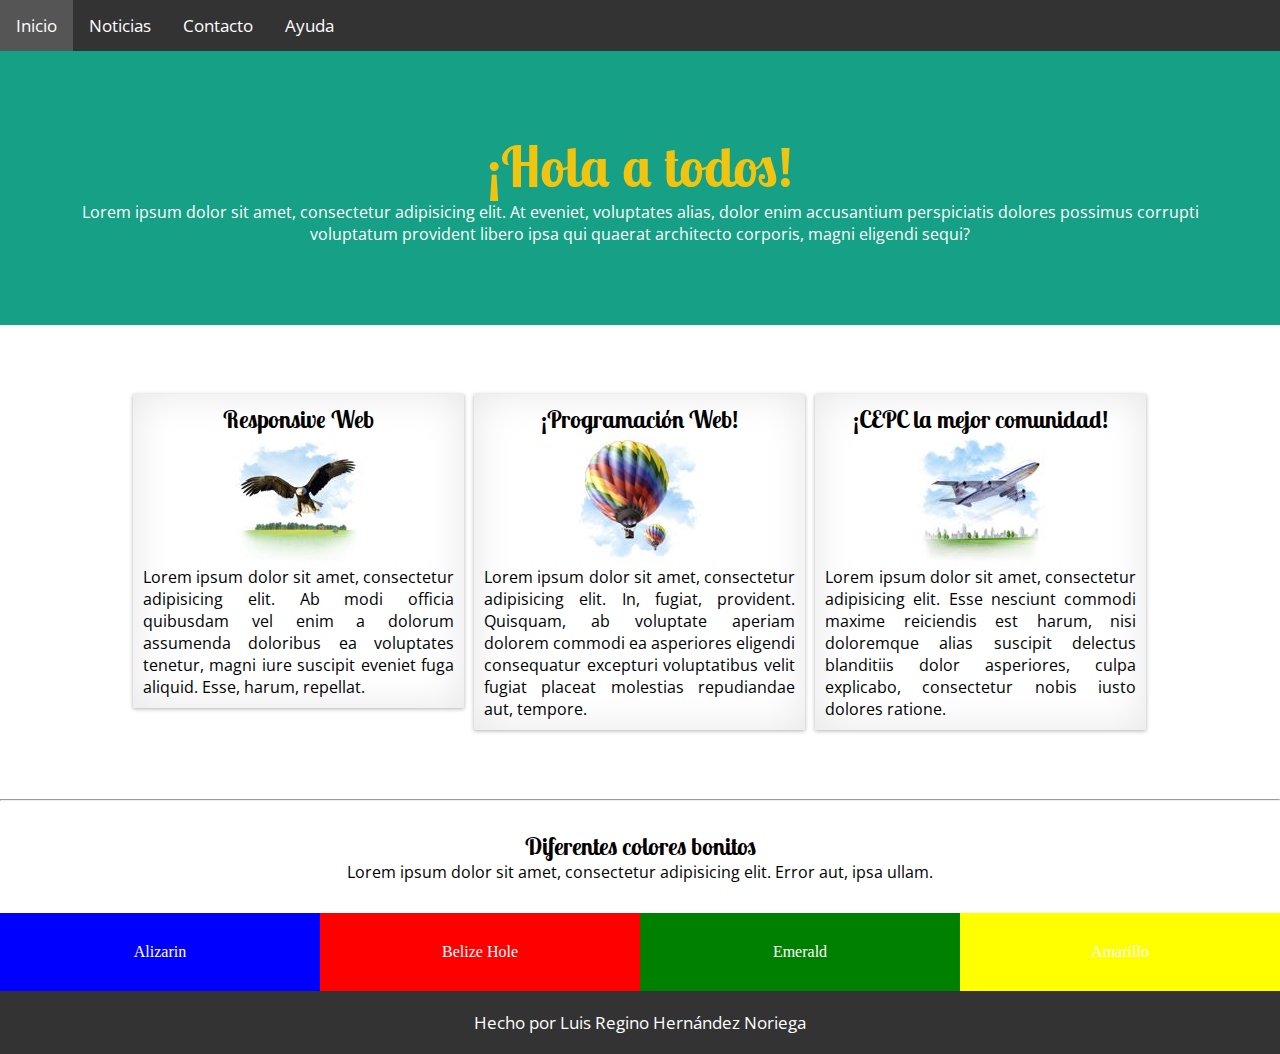
<file: responsive/index.html>
<!DOCTYPE html>
<html lang="en">
<head>
	<meta charset="UTF-8">
	<title>Responsive</title>
	<link href="https://fonts.googleapis.com/css?family=Open+Sans:400,700" rel="stylesheet">
	 <link href="https://fonts.googleapis.com/css?family=Lobster+Two:400,700" rel="stylesheet">
	<link rel="stylesheet" href="main.css" type="text/css">

</head>
<body>
	<nav class="navbar">
		<ul>
			<li><a href="#">Inicio</a></li>
			<li><a href="#">Noticias</a></li>
			<li><a href="#">Contacto</a></li>
			<li><a href="#">Ayuda</a></li>
		</ul>
	</nav>	
	<header>
		<h1>¡Hola a todos!</h1>
		<p>Lorem ipsum dolor sit amet, consectetur adipisicing elit. At eveniet, voluptates alias, dolor enim accusantium perspiciatis dolores possimus corrupti voluptatum provident libero ipsa qui quaerat architecto corporis, magni eligendi sequi?</p>
	</header>
	<div class="container">
		<section class="col">
			<h2>Responsive Web</h2>
			<div class="containerImg"><img src="img/imagen2.jpg" alt=""></div>
			<p>Lorem ipsum dolor sit amet, consectetur adipisicing elit. Ab modi officia quibusdam vel enim a dolorum assumenda doloribus ea voluptates tenetur, magni iure suscipit eveniet fuga aliquid. Esse, harum, repellat.</p>
		</section>
		<section class="col">
			<h2>¡Programación Web!</h2>
			<div class="containerImg"><img src="img/imagen3.jpg" alt=""></div>
			<p>Lorem ipsum dolor sit amet, consectetur adipisicing elit. In, fugiat, provident. Quisquam, ab voluptate aperiam dolorem commodi ea asperiores eligendi consequatur excepturi voluptatibus velit fugiat placeat molestias repudiandae aut, tempore.</p>
		</section>
		<section class="col">
			<h2>¡CEPC la mejor comunidad!</h2>
			<div class="containerImg"><img src="img/imagen4.jpg" alt=""></div>
			<p>Lorem ipsum dolor sit amet, consectetur adipisicing elit. Esse nesciunt commodi maxime reiciendis est harum, nisi doloremque alias suscipit delectus blanditiis dolor asperiores, culpa explicabo, consectetur nobis iusto dolores ratione.</p>
		</section>
		<div style="clear:left;"></div>
	</div>
	<hr>
	<footer>
		<div class="footerTitulo">
			<h2>Diferentes colores bonitos</h2>
			<p>Lorem ipsum dolor sit amet, consectetur adipisicing elit. Error aut, ipsa ullam.</p>
		</div>
		<div style="clear:both;"></div>
		<div class="footerColores">
			<div class="color" id="alizarin">Alizarin</div>
			<div class="color" id="belize">Belize Hole</div>
			<div class="color" id="emerald">Emerald</div>
			<div class="color" id="amarillo">Amarillo</div>
		</div>
		<div style="clear:both;"></div>
		<div id="footerInfo">
			<p>Hecho por Luis Regino Hernández Noriega</p>
		</div>
	</footer>
</body>
</html>
</file>
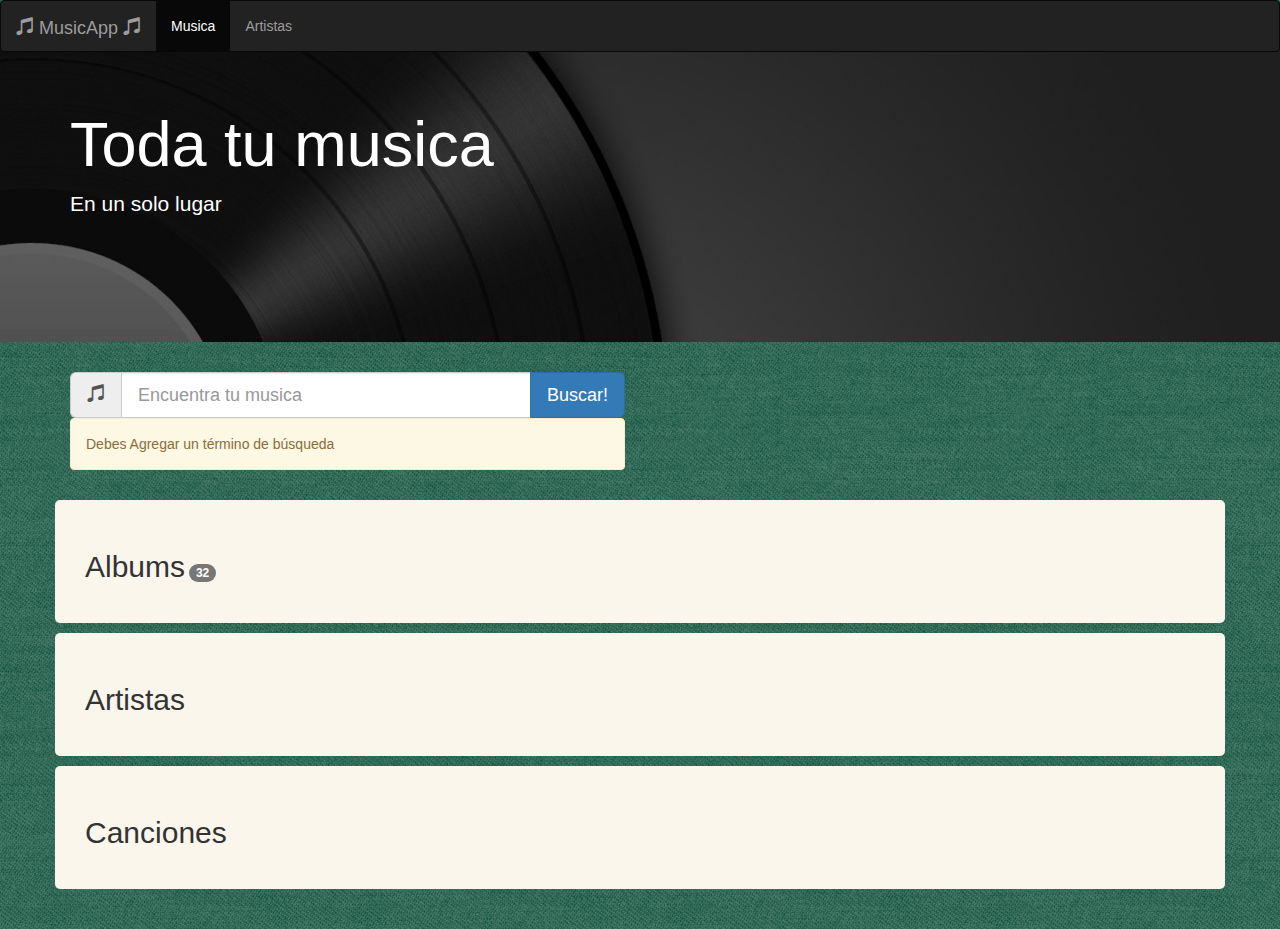
<file: spotify/index.html>
<!DOCTYPE html>
<html lang="en">
<head>
	<meta charset="UTF-8">
	<title>Music App</title>
	<link rel="stylesheet" href="bt/css/bootstrap.css">
	<link rel="stylesheet" href="main.css">
	<meta name="viewport" content="width=device-width, initial-scale=1.0">
</head>
<body>
   <!--canciones-->
	<div class="modal fade" tabindex="-1" id="CancionesModal" role="dialog">
	  <div class="modal-dialog" role="document">
	    <div class="modal-content">
	      <div class="modal-header">
	        <button type="button" class="close" data-dismiss="modal" aria-label="Close"><span aria-hidden="true">&times;</span></button>
	        <h4 class="modal-title">Canciones</h4>
	      </div>
	      <div class="modal-body" id="contenido-album">
			<table class="table table-striped" id="tablaMusica">
				<thead><tr>
		 				     <td>Numero</td>
		 				      <td>Nombre</td>
		 				      <td></td>
		 		</tr></thead>
		 		<tbody id="tablaCuerpo">
		 			
		 		</tbody>
			</table>
	      </div>
	      <div class="modal-footer">
	        <button type="button" class="btn btn-default" data-dismiss="modal">Close</button>
	        <button type="button" class="btn btn-primary">Save changes</button>
	      </div>
	    </div><!-- /.modal-content -->
	  </div><!-- /.modal-dialog -->
	</div><!-- /.modal -->

	<div class="modal fade" tabindex="-1" id="myModal" role="dialog">
	  <div class="modal-dialog" role="document">
	    <div class="modal-content">
	      <div class="modal-header">
	        <button type="button" class="close" data-dismiss="modal" aria-label="Close"><span aria-hidden="true">&times;</span></button>
	        <h4 class="modal-title">Modal title</h4>
	      </div>
	      <div class="modal-body">
	        <p>One fine body&hellip;</p>
	      </div>
	      <div class="modal-footer">
	        <button type="button" class="btn btn-default" data-dismiss="modal">Close</button>
	        <button type="button" class="btn btn-primary">Save changes</button>
	      </div>
	    </div><!-- /.modal-content -->
	  </div><!-- /.modal-dialog -->
	</div><!-- /.modal -->

	<nav class="navbar navbar-inverse">
		<div class="container-fluid">
		    <!-- Brand and toggle get grouped for better mobile display -->
		    <div class="navbar-header">
		      <button type="button" class="navbar-toggle collapsed" data-toggle="collapse" data-target="#bs-example-navbar-collapse-1" aria-expanded="false">
		        <span class="sr-only">Toggle navigation</span>
		        <span class="icon-bar"></span>
		        <span class="icon-bar"></span>
		        <span class="icon-bar"></span>
		      </button>
		      <a class="navbar-brand" href="#"> <span class="glyphicon glyphicon-music" aria-hidden="true"></span> MusicApp <span class="glyphicon glyphicon-music" aria-hidden="true"></span></a>
		    </div>

		    <!-- Collect the nav links, forms, and other content for toggling -->
		    <div class="collapse navbar-collapse" id="bs-example-navbar-collapse-1">
		      <ul class="nav navbar-nav">
		        <li class="active"><a href="#">Musica<span class="sr-only">(current)</span></a></li>
		        <li><a href="#">Artistas</a></li>
		      </ul>
		    </div><!-- /.navbar-collapse -->
	    </div>
	</nav>
	
		
	<div class="jumbotron">
	 <div class="container">
	 	<h1>Toda tu musica</h1>
	 	<p>En un solo lugar</p>
	 </div>
	</div>
	
	<div class="container">
		<div class="row buscar">
			<div class="col-xs-12 col-md-6" id="buscarContainer">
				<form action="">
					<div class="input-group input-group-lg">
					 <span class="input-group-addon" id="basic-addon1">
						 <span class="glyphicon glyphicon-music"></span>
					 </span>
						<input type="text" id="txtBuscar" class="form-control" placeholder="Encuentra tu musica" aria-describedby="sizing-addon1">

					<span class="input-group-btn">
				        <button class="btn btn-primary" id="btnBuscar" type="button">Buscar!</button>	
				    </span>
					</div>
				</form>
				<div class='alert alert-warning msg' id="msgBuscar" role='alert'>Debes Agregar un t&eacute;rmino de b&uacute;squeda</div>
			</div>
		</div>
		<div class="row">
			<div class="col-xs-12 info" id="albumnes">
				<h2 style="display:inline-block;">Albums</h2>
				<span class="badge">32</span>
				<div id="div-albumnes">
					
				</div>				
			</div>
		</div>

		<div class="row">
			<div class="col-xs-12 info" id="artistas">
				<h2>Artistas</h2>
				<div id="div-artistas">
					
				</div>
			</div>
		</div>

		<div class="row">
			<div class="col-xs-12 info" id="canciones">
				<h2>Canciones</h2>
				<div id="div-canciones">
					
				</div>
			</div>
		</div>
	</div>
	

	<script	  src="https://code.jquery.com/jquery-3.1.1.min.js"
			  integrity="sha256-hVVnYaiADRTO2PzUGmuLJr8BLUSjGIZsDYGmIJLv2b8="
			  crossorigin="anonymous"></script>
	<script type="text/javascript" src="bt/js/bootstrap.js"></script>
	<script type="text/javascript" src="funciones.js"></script>
	<script type="text/javascript">
		$(document).ready(function (){
			
			var $boton= $("#btnBuscar");
			var $txtBuscar=$("#txtBuscar");
			$("#msgBuscar").hide();

			$boton.on("click",function (){

				if($("#txtBuscar").val()==""){

					$("#msgBuscar").slideDown("fast");
				}
				else {

					$("#div-albumnes").empty();
					$("#div-canciones").empty();
					$("#div-artistas").empty();
					var consulta = $("#txtBuscar").val().replace(" ", "%20");
					 var info;
					

					 function callback(data){
					 	inicializarCuadros(data);
					 }

					 $.get("https://api.spotify.com/v1/search?q="+consulta+"&type=album&limit=6",	function(data){
					 	callback(data);

					 });
				}
				
			});

			$txtBuscar.keyup(function(){			 
					$("#msgBuscar").slideUp("fast");
			});

			function callback2(data){
					 	agregarCanciones(data);
					 }

			$("#albumnes").on("click","button", function(){
				//$("#tablaMusica").empty();
				$(this).attr( "data-target","#CancionesModal");
				console.log($(this).attr("name"));
				var altracks = $(this).attr("name");
				$.get("https://api.spotify.com/v1/albums/"+altracks+"/tracks", function(data){
					callback2(data);
				});
			});

			/**
			 * Usaremos AJAX con JQUERY pero tambien se puede hace con 
			 * JS puro. Investigar como :)
			 * Usaremos la API REST que nos proporciona Spotify 
			 * WTF es una API REST?
			 * The base address of the API is https://api.spotify.com
			 * vamos a poner algunos albumnes
			 */

			
			

		});

	</script>
</body>
</html>
</file>
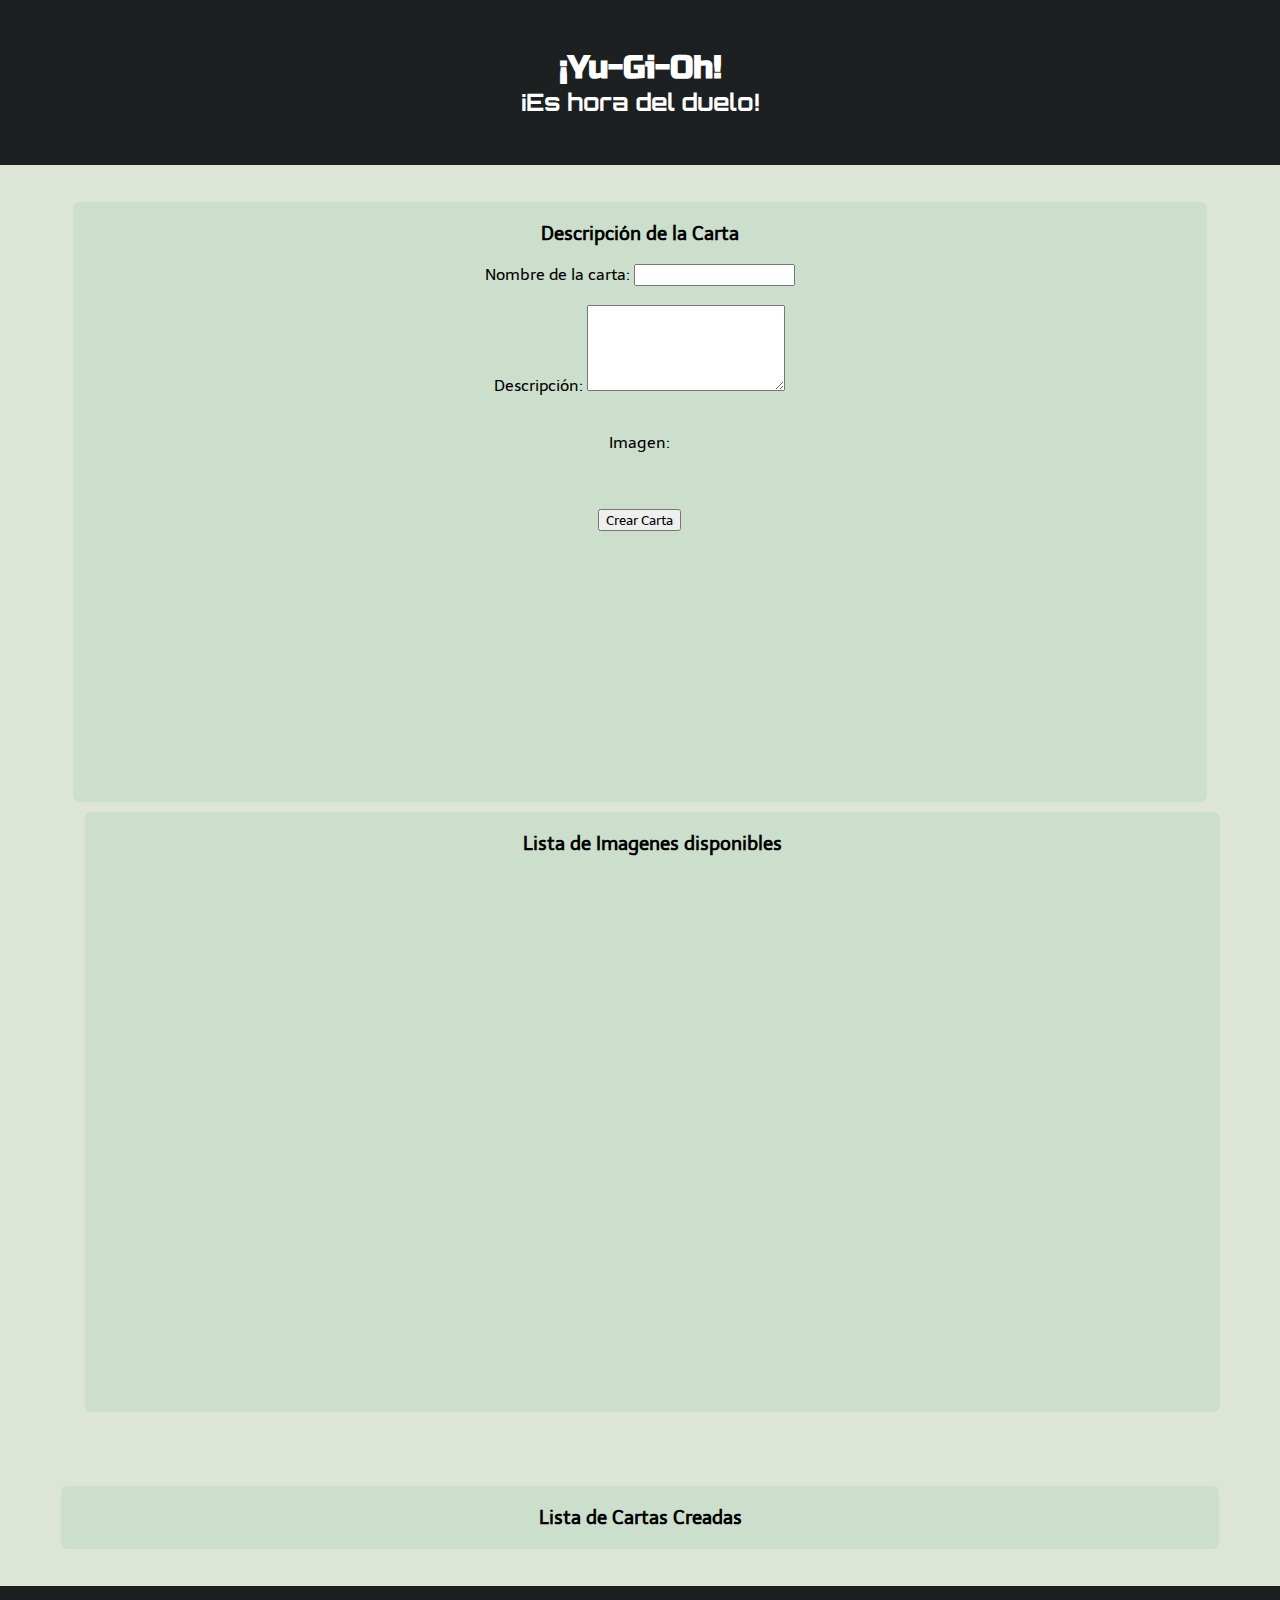
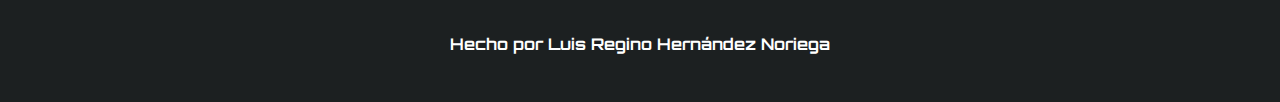
<file: Yu-Gi-Oh/index.html>
<!DOCTYPE html>
<html lang="en">
<head>
	<meta charset="UTF-8">
	<title>Yu-Gi-Oh! Card Creator</title>
	<link rel="stylesheet" type="text/css" href="stylesheet.css">
	<link href="https://fonts.googleapis.com/css?family=Orbitron|Russo+One|Telex" rel="stylesheet">
	<script	  src="https://code.jquery.com/jquery-3.1.1.min.js"
			  integrity="sha256-hVVnYaiADRTO2PzUGmuLJr8BLUSjGIZsDYGmIJLv2b8="
			  crossorigin="anonymous"></script>
	<script src="script.js" ></script>
</head>
<body>	
	<header>
		<h1>¡Yu-Gi-Oh!</h1>
		<h2>¡Es hora del duelo!</h2>
	</header>
	<section id="seleccion">	
		<div id="yugiInfo">
			<div><h3>Descripción de la Carta</h3></div><br>
			<div id="descripcion">
			<form action="#" name="yugiDesc">
				<label for="nombre">
					Nombre de la carta: 
				</label>
				<input type="text"  name="nombre"> <br><br>
				<label for="descripcion">Descripción:</label>
				<textarea name="descripcion" cols="25" rows ="5" ></textarea><br><br><br>
				<label for="imagenDesc">Imagen:</label><br><br>
				<br id="boton"><br><button name="nose" type="button" value="wtf">Crear Carta</button>
			</form>
			</div>
		</div>
		
		<div id="yugiLista">
			<div><h3>Lista de Imagenes disponibles</h3></div>
			<div id="lista">
				
			</div>
		</div>
		<div id="limpiar"></div>
	</section>
<div class="limpiar"></div>
	<section id="agregados">		
		<div id="cartas">
			<h3>Lista de Cartas Creadas</h3>
		</div>
	</section>
	<footer>
		<h2>Hecho por Luis Regino Hernández Noriega</h2>
	</footer>
</body>
</html>
</file>
<file: galeria/main.css>
header{
	padding:0.1em 10px;

	border-radius: 10px;
}
h4{
	font-size:1.5em;
}
.verde{
	color:white;
	background-color:#009688;
}
.contenedor{
	margin-left: 90px;
	padding: 10px 8px;
}
.tarjeta{
	text-align: center;
	float:left;
	width:31%;
	max-height: 450px;
	box-shadow:0px 2px 4px 0px rgba(0,0,0,.16), 0px 2px 10px 0px rgba(0,0,0,.22);
	margin:0px 5px; 
	box-sizing: border-box;
}
.marginArriba{
	margin-top:16px;
}
.imagenTarjeta img{
	max-height: 98%;
}
.infoTarjeta{
	text-align:center;
}
@media screen and (max-width: 785px){
	.tarjeta{
		width:48%;
	}
}
@media screen and (max-width: 560px){
	.tarjeta{
		width:98%;
	}
}
</file>
<file: responsive/main.css>
*{
	margin:0;
}
.navbar ul{
	list-style-type:none;
	padding:0;
	overflow:hidden;
	background-color: #333;
	font-family:'Open Sans', sans-serif;
	color:white;
}

.navbar ul li{
	display:inline-block;
	padding:14px 16px;
	font-size:17px;
	transition:0.3s;
	float:left;
}


.navbar ul li a{
	color:white;
	text-decoration: none;
}

.navbar li:hover{
	background-color:#555;
}
#footerInfo{
	background-color:#333;
	padding:20px;
	text-align:center;
	color:white;
	font-family:'Open Sans',sans-serif;
	font-size:17px;
}

header{
	text-align: center;
	padding:5em;
	background-color: #16a085;
}
header>h1{
	font-family:'Lobster Two', cursive;
	font-size:56px;
	color:#f1c40f;
}
header > p{
	color:white;
}
h2{
	font-family: 'Lobster Two',cursive;
}
p{
	font-family:'Open Sans', sans-serif;
}
.container{
	padding:5% 10%;
}
.container section{
	float:left;
	width:32.33%;
	box-sizing:border-box;
	display:inline-block;
	min-height: 300px;
	padding:10px;
	margin:5px;
	text-align:justify;
}
.container section > h2{
	text-align:center;
}
.containerImg{
	text-align: center;
}
.col{
	box-shadow:0 1px 4px rgba(0,0,0,0.3), 0 0 40px rgba(0,0,0,0.1) inset;
}
.footerTitulo{
	vertical-align: center;
	text-align: center;
	padding:30px;
}
.color{
	display:inline-block;
	color:white;
	border:0px;
	float:left;
	width:25%;
	text-align: center;
	padding:30px;
	box-sizing: border-box;
	min-height: 70px;
}
#alizarin{
	background-color: blue;
}
#belize{
	background-color: red;
}
#emerald{
	background-color: green;
}
#amarillo{
	background-color: yellow;
}
@media screen and (max-width:1245px){
	.container{
		padding:5% 5%;
	}
}
@media screen and (max-width:1103px){
	.container section{
		width:45%;
		margin-right: 30px;
	}
	.container section:nth-child(3){
		margin-top:20px;
		margin-left:240px;
	}
}
@media screen and (max-width:900px){
	.container section{
		width:45%;
	}
	.container section:nth-child(3){
		margin-left:220px;
	}
}
@media screen and (max-width: 775px){
	.navbar ul li{
		float:none;
		display:block;
		text-align:center;
		padding:7px 8px;
	}
	header{
		padding:3em;
	}
	/*header > h1{
		font-size:48px;
		color:#c0392b;
	}*/
	.container section{
		display:block;
		padding:10px;
		width:95%;
		float:none;
		margin-bottom:15px;
	}
	.container section:nth-child(3){
		margin-left:auto;
	}
	.container section > h2{
		font-size:36px;
	}
	.color{
		width:100%;
		display:block;
		float:none;
	}
}
</file>
<file: spotify/main.css>
.jumbotron{
	margin-top: -30px;
	background-image: url("bb.png");
	height: 300px;
	background-size: cover;

}
body{
	background-image: url("tx.png");
	background-color: #004a31;
}

input{
	width: 100%;	
}
.info{
	background-color: #faf6ec;
	margin-bottom: 10px;
	height: auto;
	border-radius: 5px;
	padding: 30px;
}
.container{
	margin-bottom: 30px;
}
.buscar{
	margin-bottom: 10px;
}
.jumbotron *{
	color: white;
}
</file>
<file: Yu-Gi-Oh/stylesheet.css>
*{
	margin:0;
	font-family: 'Telex', sans-serif;
}
header, footer{
	text-align: center;
	padding:3em;
	background-color: #1C2021;
	color:white;
}
header h1{
	font-family: 'Russo One', sans-serif;
}
h2{
	font-family: 'Orbitron', sans-serif;
}
footer h2{
	font-size: 1em;
}
section{
	background-color: #DDE6D6;
	text-align: center;
	padding:2em;
}

#seleccion{
	text-align: center;
}
#yugiInfo, #yugiLista{
	height:560px;
	margin:5px;
	display: inline-block;
	padding:20px;
	float: left;
	background-color: #CCDFCC;
	width:46%;
	border-radius: .4em;
}
#yugiLista{
	margin-left: 30px;
}
#cartas{
	margin:5px;
	display: inline-block;
	padding:20px;
	background-color: #CCDFCC;
	width:92%;
	border-radius: .4em;
}
#limpiar{
	clear:both;
}
.ficha{
	display: inline-block;
	padding:10px;
}
.imagen{
	width:300px;
}
.imagenLista{
	display:inline-block;
	width:100px;
}
.imagenDescripcion{
	width:150px;
}
.fichaCarta{
	padding:10px;
}
.datosCarta{
	margin-left:10px;
	float:left;
	display:inline-block;
	text-align: justify;
}
.imagenCarta{
	float:left;
	display: inline-block;
}
.imagenCarta img{
	width:200px;
}
@media screen and (max-width:1315px){
	.container{
		padding:5% 5%;
	}
	#yugiInfo, #yugiLista{
		width:90%;
		float:none;
	}
	/*#yugiInfo{
		height:400px;
	}*/
}
@media screen and (max-width:900px){
	.container section{
		width:45%;
	}
}
@media screen and (max-width: 680px){
	.navbar ul li{
		float:none;
		display:block;
		text-align:center;
		padding:7px 8px;
	}
	header{
		padding:3em;
	}
	.container section{
		display:block;
		padding:10px;
		width:95%;
		float:none;
		margin-bottom:15px;
	}
	.container section > h2{
		font-size:36px;
	}
	.color{
		width:100%;
		display:block;
		float:none;
	}
}
@media screen and (max-width: 600px){
	#yugiLista{
		height:700px;
	}
}
</file>
